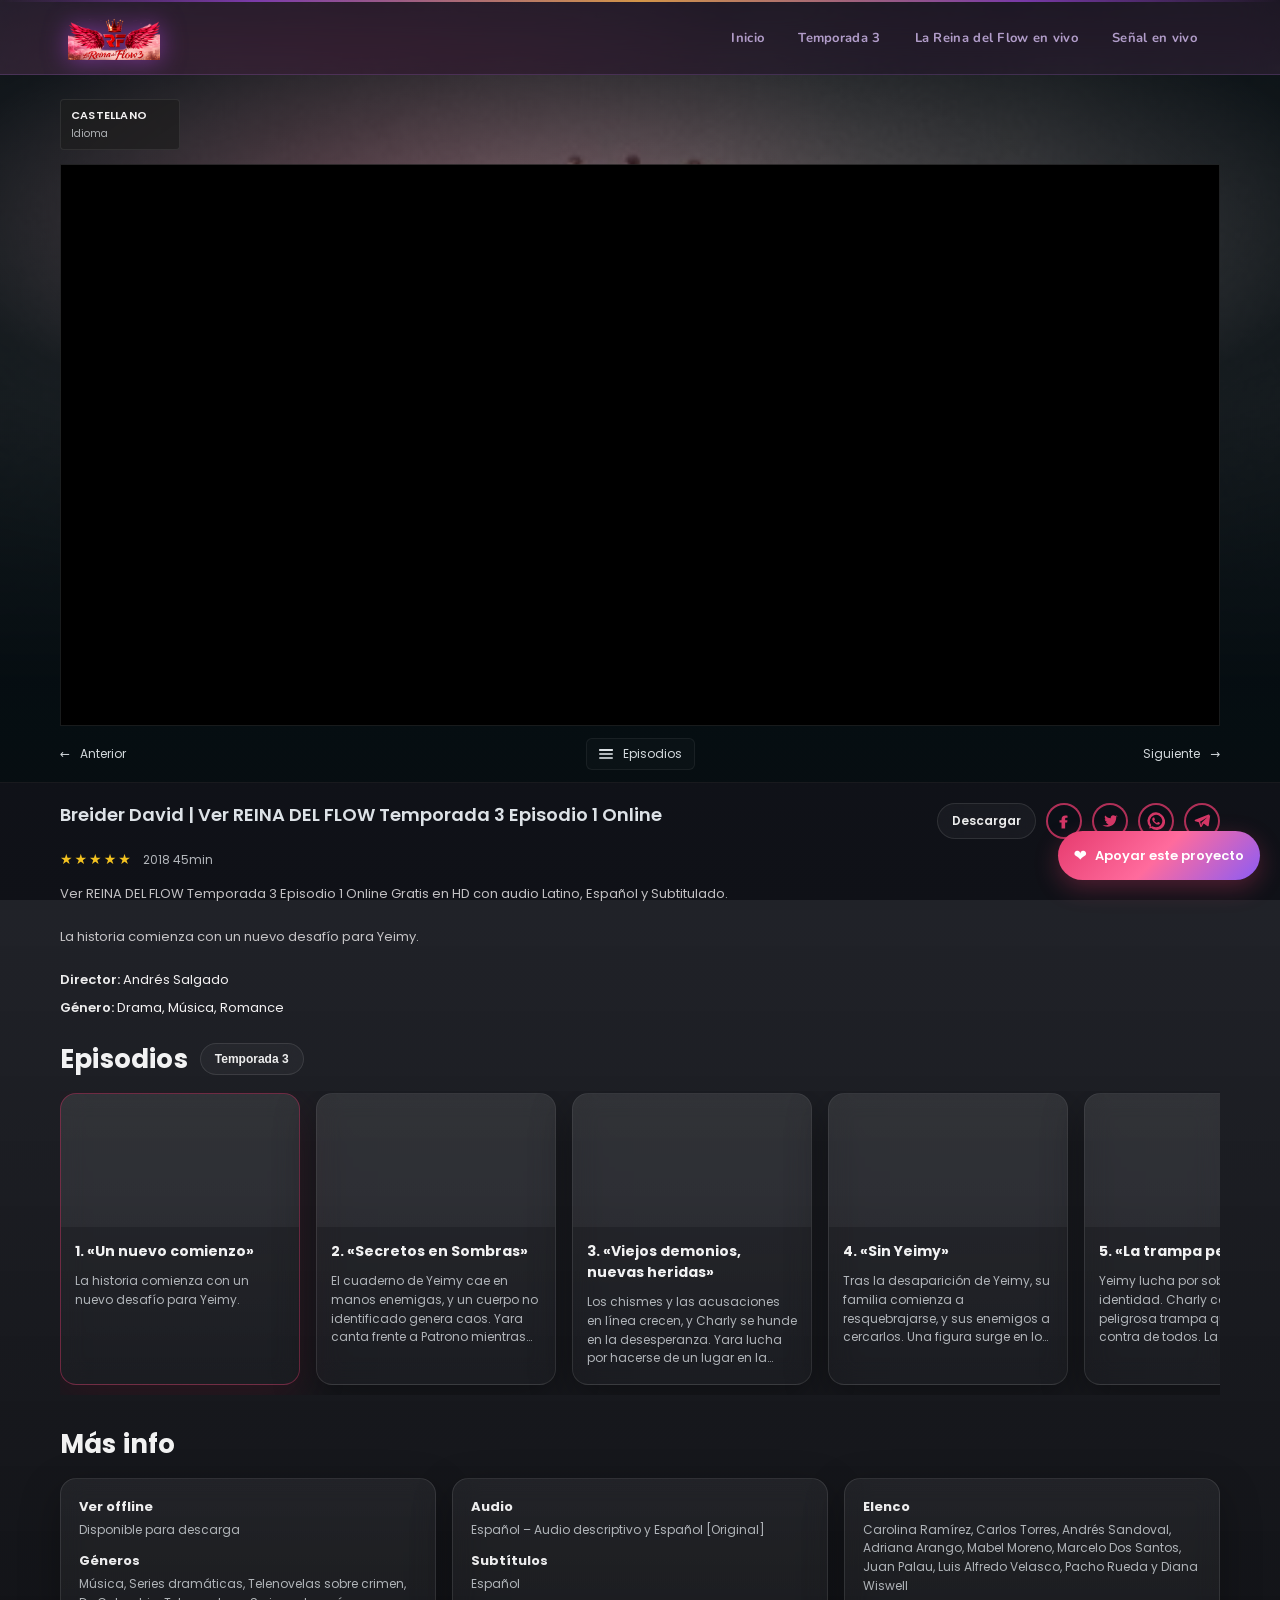
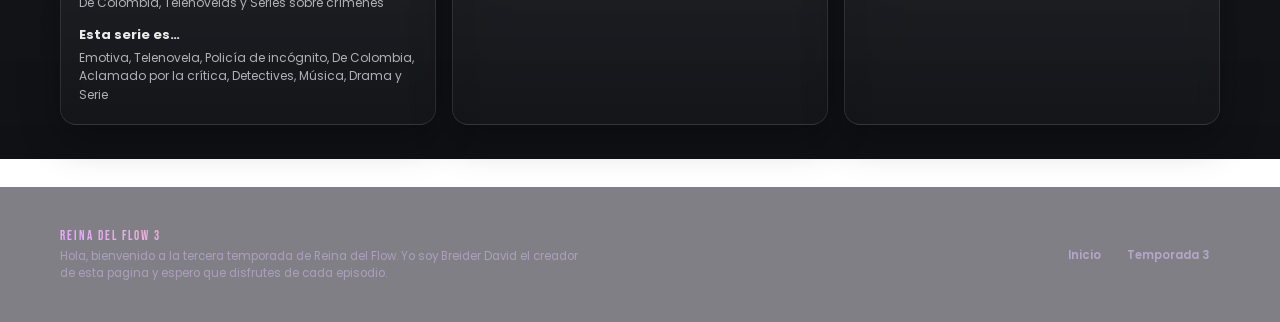
<file: episode.html>
<!DOCTYPE html>
<html lang="es">
<head>
    <meta charset="UTF-8">
    <meta name="viewport" content="width=device-width, initial-scale=1.0">
    <title>Reina del Flow - Reproductor</title>
    <link rel="preconnect" href="https://fonts.googleapis.com">
    <link rel="preconnect" href="https://fonts.gstatic.com" crossorigin>
    <link href="https://fonts.googleapis.com/css2?family=Poppins:wght@300;400;600;700&display=swap" rel="stylesheet">
    <link rel="stylesheet" href="css/styles.css">
    <script src="js/main.js" defer></script>
</head>
<body class="has-page-bg">
    <div class="page-bg" aria-hidden="true"></div>
    <div id="site-header"></div>
    <main>
        <section class="player-page" aria-label="Reproductor">
            <div class="player-page__overlay"></div>
            <div class="player-page__inner container">
                <div class="lang">
                    <div class="lang__label">CASTELLANO</div>
                    <div class="lang__sub">Idioma</div>
                </div>

                <div class="player" aria-label="Video">
                    <div class="player__embed" aria-label="Reproductor embebido">
                        <iframe
                            id="playerFrame"
                            class="player__frame"
                            src=""
                            frameborder="0"
                            allow="autoplay"
                            allowfullscreen
                            referrerpolicy="no-referrer"
                            title="Reproductor">
                        </iframe>
                    </div>
                </div>

                <nav class="player-nav" aria-label="Navegación">
                    <a class="player-nav__link" id="navPrev" href="season-3.html">
                        <span class="player-nav__arrow" aria-hidden="true">&#x2190;</span>
                        <span>Anterior</span>
                    </a>
                    <a class="player-nav__center" id="navEpisodes" href="season-3.html">
                        <span class="player-nav__menu" aria-hidden="true"></span>
                        <span>Episodios</span>
                    </a>
                    <a class="player-nav__link" id="navNext" href="#">
                        <span>Siguiente</span>
                        <span class="player-nav__arrow" aria-hidden="true">&#x2192;</span>
                    </a>
                </nav>
            </div>
        </section>

        <section class="content">
            <div class="container content__inner">
                <div class="episode-header">
                    <h2 class="content__title" id="episodeTitle">Breider David | Ver REINA DEL FLOW Temporada 3 Episodio 1 Online</h2>
                    <div class="episode-header__social" aria-label="Redes sociales">
                        <a class="season-pill episode-download is-disabled" id="downloadBtn" href="#" aria-label="Descargar episodio" aria-disabled="true" tabindex="-1">Descargar</a>
                        <a class="social" href="#" aria-label="Facebook">
                            <svg viewBox="0 0 24 24" width="18" height="18" aria-hidden="true">
                                <path fill="currentColor" d="M13.5 22v-8h2.7l.4-3H13.5V9.1c0-.9.3-1.6 1.7-1.6H16.7V4.9c-.8-.1-1.8-.2-3-.2-3 0-5 1.8-5 5.1V11H6v3h2.7v8h4.8z"/>
                            </svg>
                        </a>
                        <a class="social" href="#" aria-label="Twitter">
                            <svg viewBox="0 0 24 24" width="18" height="18" aria-hidden="true">
                                <path fill="currentColor" d="M22 5.9c-.7.3-1.4.5-2.2.6.8-.5 1.3-1.2 1.6-2.1-.7.4-1.5.8-2.4.9-.7-.7-1.6-1.1-2.7-1.1-2.2 0-3.8 2-3.3 4.1-3-.2-5.7-1.6-7.5-3.8-1 1.8-.5 4.1 1.2 5.4-.6 0-1.2-.2-1.7-.5 0 1.9 1.3 3.5 3.2 3.9-.5.1-1 .1-1.6.1.4 1.6 1.9 2.8 3.6 2.8-1.3 1-3 1.6-4.7 1.6H2c1.8 1.2 4 1.9 6.4 1.9 7.8 0 12.2-6.6 11.9-12.6.8-.6 1.4-1.2 1.9-2z"/>
                            </svg>
                        </a>
                        <a class="social" href="#" aria-label="WhatsApp">
                            <svg viewBox="0 0 24 24" width="18" height="18" aria-hidden="true">
                                <path fill="currentColor" d="M20 3.9A10 10 0 0 0 3.6 19.5L3 22l2.6-.6A10 10 0 0 0 20 3.9zm-8 16.5a8.3 8.3 0 0 1-4.2-1.1l-.3-.2-2.5.6.6-2.4-.2-.3A8.3 8.3 0 1 1 12 20.4zm4.6-6.3c-.2-.1-1.3-.6-1.5-.7s-.4-.1-.6.1-.7.7-.9.9-.3.2-.5.1a6.7 6.7 0 0 1-2-1.2 7.6 7.6 0 0 1-1.4-1.7c-.1-.2 0-.4.1-.5l.4-.5c.1-.2.2-.3.3-.5.1-.2 0-.3 0-.5s-.6-1.5-.8-2c-.2-.5-.4-.4-.6-.4h-.5c-.2 0-.5.1-.7.3-.2.2-.9.9-.9 2.2s.9 2.5 1 2.7c.1.2 1.8 2.7 4.4 3.8.6.3 1.1.4 1.5.5.6.2 1.2.2 1.6.1.5-.1 1.3-.5 1.5-1s.2-1 .2-1.1c0-.1-.2-.2-.4-.3z"/>
                            </svg>
                        </a>
                        <a class="social" href="#" aria-label="Telegram">
                            <svg viewBox="0 0 24 24" width="18" height="18" aria-hidden="true">
                                <path fill="currentColor" d="M21.9 4.6c.2-.8-.5-1.5-1.3-1.2L2.9 10.2c-.9.4-.8 1.7.1 2l4.8 1.5 1.8 5.7c.3.9 1.5 1 2 .2l2.6-4.2 4.7 3.4c.8.6 1.9.1 2.1-.9l1.9-13.4zM9.7 13l9.3-6.1-7.6 7.5-.3 3.5-1.7-5.2-.1-.3 0 0 .4-.2z"/>
                            </svg>
                        </a>
                    </div>
                </div>

                <div class="rating" aria-label="Rating">
                    <span class="rating__stars" aria-hidden="true">★★★★★</span>
                    <span class="rating__meta">2018 45min</span>
                </div>

                <p class="content__lead" id="episodeLead"></p>
                <p class="content__lead" id="episodeDesc"></p>

                <div class="hero__details">
                    <div><span class="hero__label">Director:</span> Andrés Salgado</div>
                    <div><span class="hero__label">Género:</span> Drama, Música, Romance</div>
                </div>

                <div class="episodes">
                    <div class="episodes__head">
                        <div class="episodes__heading">Episodios</div>
                        <button class="season-pill" type="button" id="seasonPill">Temporada 3</button>
                    </div>
                    <div class="episodes__list" id="episodeList" role="list"></div>
                </div>

                <section class="more-info" aria-label="Más información">
                    <h3 class="more-info__title">Más info</h3>
                    <div class="more-info__grid">
                        <div class="info-card">
                            <div class="info-card__title">Ver offline</div>
                            <div class="info-card__text">Disponible para descarga</div>

                            <div class="info-card__spacer"></div>

                            <div class="info-card__title">Géneros</div>
                            <div class="info-card__text">Música, Series dramáticas, Telenovelas sobre crimen, De Colombia, Telenovelas y Series sobre crímenes</div>

                            <div class="info-card__spacer"></div>

                            <div class="info-card__title">Esta serie es…</div>
                            <div class="info-card__text">Emotiva, Telenovela, Policía de incógnito, De Colombia, Aclamado por la crítica, Detectives, Música, Drama y Serie</div>
                        </div>

                        <div class="info-card">
                            <div class="info-card__title">Audio</div>
                            <div class="info-card__text">Español – Audio descriptivo y Español [Original]</div>

                            <div class="info-card__spacer"></div>

                            <div class="info-card__title">Subtítulos</div>
                            <div class="info-card__text">Español</div>
                        </div>

                        <div class="info-card">
                            <div class="info-card__title">Elenco</div>
                            <div class="info-card__text">Carolina Ramírez, Carlos Torres, Andrés Sandoval, Adriana Arango, Mabel Moreno, Marcelo Dos Santos, Juan Palau, Luis Alfredo Velasco, Pacho Rueda y Diana Wiswell</div>
                        </div>
                    </div>
                </section>
            </div>
        </section>
    </main>

    <!-- Auto-close donation modal -->
    <div class="donation-modal" id="donationModal" aria-hidden="true">
        <div class="donation-modal-content" role="dialog" aria-modal="true" aria-label="Apoyo al creador">
            <button class="donation-modal-close" type="button" id="closeDonationModalBtn" aria-label="Cerrar" disabled>✕</button>
            <div class="donation-modal-body">
                <h2 class="donation-modal-title">¡Apoya este contenido! 🇨🇴</h2>
                <p class="donation-modal-message">
                    Si eres de Colombia y disfrutas este contenido, quiero que sepas que lo hice con mucho cariño para ti.<br>
                    Tu apoyo me ayuda a seguir creando y mejorando esta página.<br><br>
                    Si deseas apoyarme con una donación, puedes hacerlo a través de:<br>
                    <strong>Bre-B: 3008906589</strong> o <strong>Nequi: 3008906589</strong>.<br><br>
                    ¡Gracias por tu apoyo y sigue disfrutando de tu serie favorita! ❤️
                </p>
                <div class="donation-modal-timer" id="donationTimer">
                    Esta ventana se cerrará en <span id="timerCountdown">8</span> segundos
                </div>
            </div>
        </div>
    </div>

    <!-- Permanent donation modal -->
    <div class="donation-modal-permanent" id="donationModalPermanent" aria-hidden="true">
        <div class="donation-modal-content-permanent" role="dialog" aria-modal="true" aria-label="Apoya este proyecto">
            <button class="donation-modal-close-permanent" type="button" id="closeDonationModalPermanentBtn" aria-label="Cerrar">✕</button>
            <div class="donation-modal-body-permanent">
                <h2 class="donation-modal-title-permanent">❤️ Apoya este proyecto</h2>
                <p class="donation-modal-message-permanent">
                    Si eres de Colombia y disfrutas este contenido, quiero que sepas que lo hice con mucho cariño para ti.<br><br>
                    Tu apoyo me ayuda a seguir creando y mejorando esta página para que sigas disfrutando de tu serie favorita.<br><br>
                    Si deseas apoyarme con una donación, puedes hacerlo a través de:<br><br>
                    <div class="donation-methods">
                        <div class="donation-method">
                            <strong>📱 Bre-B:</strong> 3008906589
                        </div>
                        <div class="donation-method">
                            <strong>📱 Nequi:</strong> 3008906589
                        </div>
                    </div>
                    <br>
                    ¡Mil gracias por tu apoyo! Significa mucho para mí. ❤️
                </p>
            </div>
        </div>
    </div>

    <!-- Fixed support button -->
    <button class="support-button" id="supportButton" type="button" aria-label="Apoyar este proyecto">
        <span class="support-button-icon">❤️</span>
        <span class="support-button-text">Apoyar este proyecto</span>
    </button>

    <script>
        (function () {
            function getParams() {
                const params = new URLSearchParams(window.location.search);
                const season = params.get('season') || '3';
                const ep = parseInt(params.get('ep') || '1', 10);
                return { season, ep: Number.isFinite(ep) ? ep : 1 };
            }

            function buildEpisodeUrl(season, ep) {
                return `episode.html?season=${encodeURIComponent(season)}&ep=${encodeURIComponent(ep)}`;
            }

            async function load() {
                const { season, ep } = getParams();

                const navEpisodes = document.getElementById('navEpisodes');
                const navPrev = document.getElementById('navPrev');
                const navNext = document.getElementById('navNext');
                const title = document.getElementById('episodeTitle');
                const frame = document.getElementById('playerFrame');
                const episodeListEl = document.getElementById('episodeList');
                const leadEl = document.getElementById('episodeLead');
                const descEl = document.getElementById('episodeDesc');
                const seasonPill = document.getElementById('seasonPill');
                const downloadBtn = document.getElementById('downloadBtn');

                navEpisodes.href = `season-${season}.html`;

                if (seasonPill) {
                    seasonPill.textContent = `Temporada ${season}`;
                }

                const res = await fetch('data/episodes.json', { cache: 'no-store' });
                const data = await res.json();
                const seasonData = data && data.seasons && data.seasons[season];
                const list = seasonData && Array.isArray(seasonData.episodes) ? seasonData.episodes : [];

                const current = list.find((x) => x && x.number === ep) || list[0];
                const currentNumber = current && current.number ? current.number : ep;

                const currentTitle = current && current.title ? current.title : `Episodio ${currentNumber}`;
                const currentDescription = current && current.description ? current.description : '';
                const currentDownloadUrl = current && typeof current.downloadUrl === 'string' ? current.downloadUrl.trim() : '';

                title.textContent = `Breider David | Ver REINA DEL FLOW Temporada ${season} Episodio ${currentNumber} Online`;

                document.title = `Reina del Flow - T${season}E${currentNumber} | ${currentTitle}`;

                if (leadEl) {
                    leadEl.textContent = `Ver REINA DEL FLOW Temporada ${season} Episodio ${currentNumber} Online Gratis en HD con audio Latino, Español y Subtitulado.`;
                }
                if (descEl) {
                    descEl.textContent = currentDescription || 'Recuerda que ver episodios online nunca ha sido tan fácil. Si tienes algún problema con la serie, no dudes en informarlo.';
                }

                if (current && current.embedUrl) {
                    frame.src = current.embedUrl;
                } else {
                    frame.src = '';
                }

                if (downloadBtn) {
                    if (currentDownloadUrl) {
                        downloadBtn.href = currentDownloadUrl;
                        downloadBtn.classList.remove('is-disabled');
                        downloadBtn.setAttribute('aria-disabled', 'false');
                        downloadBtn.removeAttribute('tabindex');
                    } else {
                        downloadBtn.href = '#';
                        downloadBtn.classList.add('is-disabled');
                        downloadBtn.setAttribute('aria-disabled', 'true');
                        downloadBtn.setAttribute('tabindex', '-1');
                    }

                    downloadBtn.addEventListener('click', function (e) {
                        if (downloadBtn.getAttribute('aria-disabled') === 'true') {
                            e.preventDefault();
                        }
                    });
                }

                if (episodeListEl) {
                    episodeListEl.innerHTML = '';
                    list.forEach((item) => {
                        if (!item || typeof item.number !== 'number') {
                            return;
                        }

                        const a = document.createElement('a');
                        a.className = 'episode-card';
                        a.setAttribute('role', 'listitem');
                        a.href = buildEpisodeUrl(season, item.number);

                        if (item.number === currentNumber) {
                            a.classList.add('episode-card--active');
                            a.setAttribute('aria-current', 'page');
                        }

                        const itemTitle = item.title ? item.title : `Episodio ${item.number}`;
                        const itemDesc = item.description ? item.description : '';
                        const duration = item.duration || item.runtime || '';
                        a.innerHTML = `
                            <span class="episode-card__media" aria-hidden="true">
                                <span class="episode-card__thumb"></span>
                                ${duration ? `<span class=\"episode-card__duration\">${duration}</span>` : ''}
                            </span>
                            <span class="episode-card__body">
                                <span class="episode-card__title">${item.number}. «${itemTitle}»</span>
                                <span class="episode-card__desc">${itemDesc}</span>
                            </span>
                        `;

                        if (item.thumbnail) {
                            const thumbEl = a.querySelector('.episode-card__thumb');
                            if (thumbEl) {
                                thumbEl.style.backgroundImage = `url(${JSON.stringify(item.thumbnail).slice(1, -1)})`;
                            }
                        }
                        episodeListEl.appendChild(a);
                    });
                }

                const prevEp = currentNumber - 1;
                const nextEp = currentNumber + 1;

                navPrev.href = prevEp >= 1 ? buildEpisodeUrl(season, prevEp) : `season-${season}.html`;

                const hasNext = list.some((x) => x && x.number === nextEp);
                navNext.href = hasNext ? buildEpisodeUrl(season, nextEp) : `season-${season}.html`;
            }

            load().catch(function () {
            });

            // Donation Modal Functionality
            const donationModal = document.getElementById('donationModal');
            const donationModalPermanent = document.getElementById('donationModalPermanent');
            const closeDonationModalBtn = document.getElementById('closeDonationModalBtn');
            const closeDonationModalPermanentBtn = document.getElementById('closeDonationModalPermanentBtn');
            const supportButton = document.getElementById('supportButton');
            const timerCountdown = document.getElementById('timerCountdown');
            const donationTimer = document.getElementById('donationTimer');
            
            let countdownInterval;
            let closeTimeout;
            let enableCloseTimeout;
            let timeRemaining = 8;
            let modalShown = false;

            function openDonationModal() {
                if (!donationModal || modalShown) return;
                
                modalShown = true;
                // Reset state
                timeRemaining = 8;
                closeDonationModalBtn.disabled = true;
                timerCountdown.textContent = timeRemaining;
                
                // Show modal
                donationModal.classList.add('is-active');
                donationModal.setAttribute('aria-hidden', 'false');
                document.body.classList.add('modal-open');
                
                // Enable close button after 3 seconds
                enableCloseTimeout = setTimeout(function() {
                    if (closeDonationModalBtn) {
                        closeDonationModalBtn.disabled = false;
                    }
                }, 3000);
                
                // Start countdown
                countdownInterval = setInterval(function() {
                    timeRemaining--;
                    timerCountdown.textContent = timeRemaining;
                    
                    if (timeRemaining <= 0) {
                        closeDonationModal();
                    }
                }, 1000);
                
                // Auto-close after 8 seconds
                closeTimeout = setTimeout(function() {
                    closeDonationModal();
                }, 8000);
            }

            function closeDonationModal() {
                if (!donationModal) return;
                
                // Clear all timeouts and intervals
                clearTimeout(closeTimeout);
                clearTimeout(enableCloseTimeout);
                clearInterval(countdownInterval);
                
                // Hide modal
                donationModal.classList.remove('is-active');
                donationModal.setAttribute('aria-hidden', 'true');
                document.body.classList.remove('modal-open');
            }

            function openDonationModalPermanent() {
                if (!donationModalPermanent) return;
                
                donationModalPermanent.classList.add('is-active');
                donationModalPermanent.setAttribute('aria-hidden', 'false');
                document.body.classList.add('modal-open');
            }

            function closeDonationModalPermanent() {
                if (!donationModalPermanent) return;
                
                donationModalPermanent.classList.remove('is-active');
                donationModalPermanent.setAttribute('aria-hidden', 'true');
                document.body.classList.remove('modal-open');
            }

            // Event listeners
            if (closeDonationModalBtn) {
                closeDonationModalBtn.addEventListener('click', closeDonationModal);
            }

            if (closeDonationModalPermanentBtn) {
                closeDonationModalPermanentBtn.addEventListener('click', closeDonationModalPermanent);
            }

            if (supportButton) {
                supportButton.addEventListener('click', openDonationModalPermanent);
            }

            if (donationModal) {
                donationModal.addEventListener('click', function(e) {
                    if (e.target === donationModal && !closeDonationModalBtn.disabled) {
                        closeDonationModal();
                    }
                });
            }

            if (donationModalPermanent) {
                donationModalPermanent.addEventListener('click', function(e) {
                    if (e.target === donationModalPermanent) {
                        closeDonationModalPermanent();
                    }
                });
            }

            // Escape key to close
            document.addEventListener('keydown', function(e) {
                if (e.key === 'Escape') {
                    if (donationModal && donationModal.classList.contains('is-active') && !closeDonationModalBtn.disabled) {
                        closeDonationModal();
                    }
                    if (donationModalPermanent && donationModalPermanent.classList.contains('is-active')) {
                        closeDonationModalPermanent();
                    }
                }
            });

            // Show donation modal after 25 seconds of video playback
            setTimeout(function() {
                openDonationModal();
            }, 25000);
        })();
    </script>
    <div id="site-footer"></div>
</body>
</html>
</file>
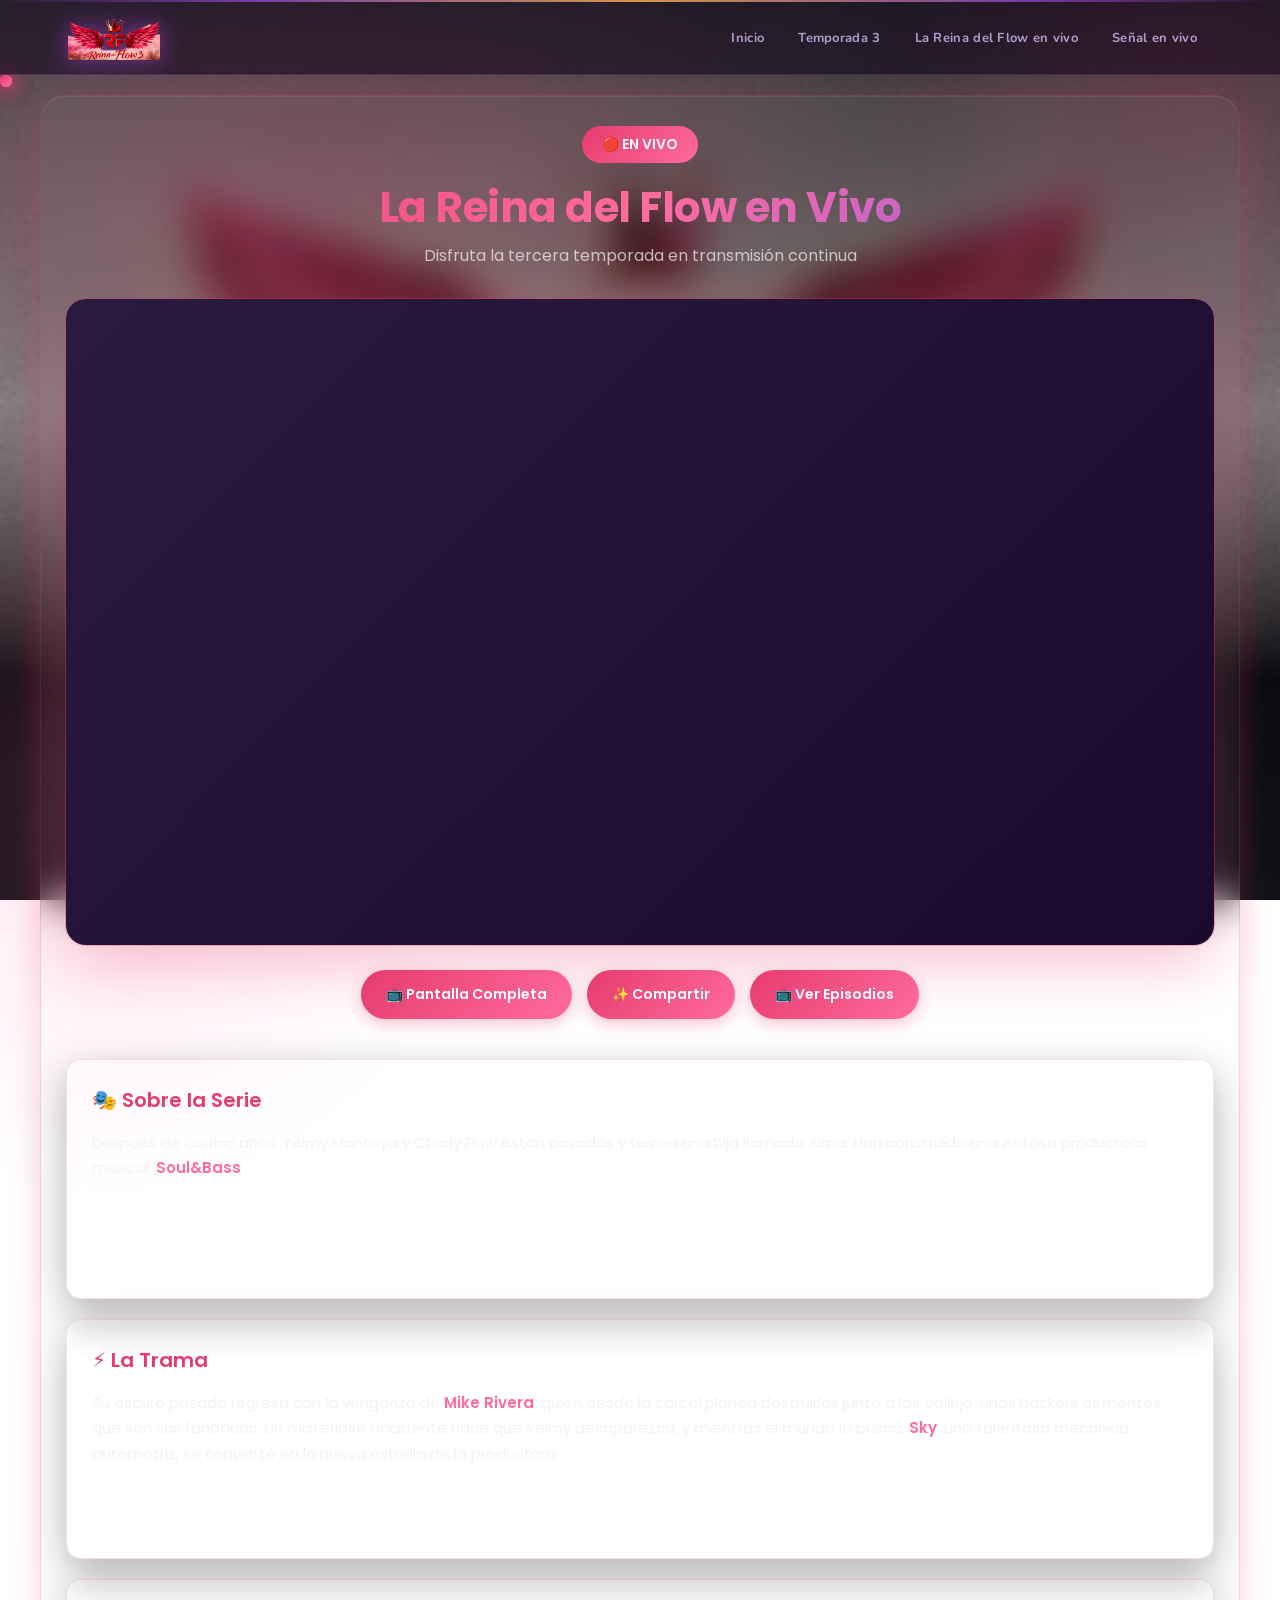
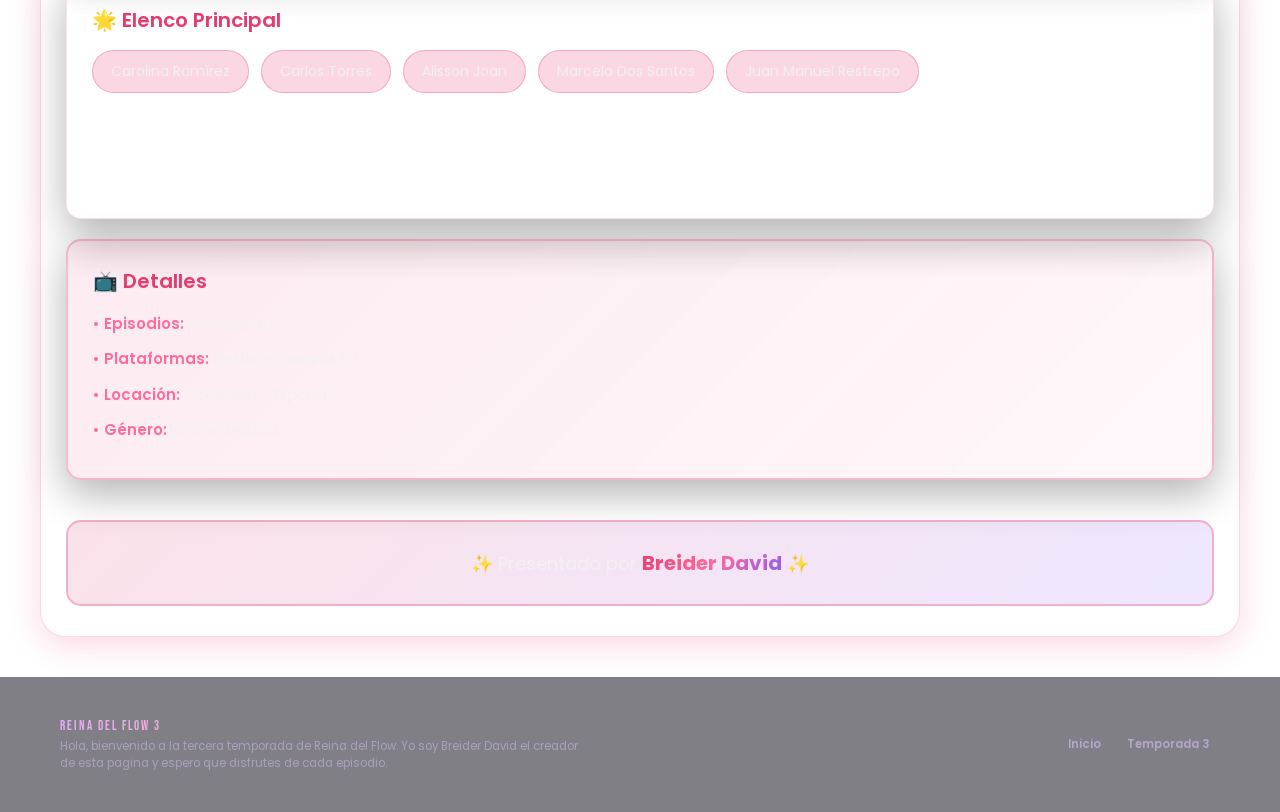
<file: reina-del-flow-en-vivo.html>
<!DOCTYPE html>
<html lang="es">
<head>
    <meta charset="UTF-8">
    <meta name="viewport" content="width=device-width, initial-scale=1.0">
    <title>La Reina del Flow en vivo - Serie Original</title>
    <link rel="preconnect" href="https://fonts.googleapis.com">
    <link rel="preconnect" href="https://fonts.gstatic.com" crossorigin>
    <link href="https://fonts.googleapis.com/css2?family=Poppins:wght@300;400;600;700&display=swap" rel="stylesheet">
    <link rel="stylesheet" href="css/styles.css">
    <script src="js/main.js" defer></script>
    <style>
        * {
            margin: 0;
            padding: 0;
            box-sizing: border-box;
        }

        body {
            font-family: 'Poppins', system-ui, -apple-system, Segoe UI, Roboto, Arial, sans-serif;
            background: linear-gradient(135deg, #1a0a2e 0%, #0f051d 100%);
            background-attachment: fixed;
            min-height: 100vh;
            color: #ffffff;
            position: relative;
        }

        /* Animated background elements */
        .bg-circle {
            position: fixed;
            border-radius: 50%;
            opacity: 0.15;
            animation: float 20s infinite ease-in-out;
            z-index: 0;
        }

        .circle-1 {
            width: 600px;
            height: 600px;
            background: radial-gradient(circle, #e63b6e 0%, transparent 70%);
            top: -200px;
            right: -200px;
            animation-delay: 0s;
        }

        .circle-2 {
            width: 800px;
            height: 800px;
            background: radial-gradient(circle, #ff6b9d 0%, transparent 70%);
            bottom: -300px;
            left: -300px;
            animation-delay: 5s;
        }

        .circle-3 {
            width: 400px;
            height: 400px;
            background: radial-gradient(circle, #ffb6c1 0%, transparent 70%);
            top: 50%;
            left: 50%;
            transform: translate(-50%, -50%);
            animation-delay: 10s;
        }

        /* Floating dots */
        .dot {
            position: fixed;
            width: 12px;
            height: 12px;
            background: linear-gradient(135deg, #e63b6e, #ff6b9d);
            border-radius: 50%;
            box-shadow: 0 0 20px rgba(230, 59, 110, 0.6);
            animation: floatDot 15s infinite ease-in-out;
            z-index: 0;
        }

        .dot:nth-child(1) { top: 20%; left: 15%; animation-delay: 0s; }
        .dot:nth-child(2) { top: 40%; left: 25%; animation-delay: 2s; }
        .dot:nth-child(3) { top: 60%; left: 20%; animation-delay: 4s; }
        .dot:nth-child(4) { top: 80%; left: 30%; animation-delay: 6s; }
        .dot:nth-child(5) { top: 30%; right: 20%; animation-delay: 1s; }
        .dot:nth-child(6) { top: 50%; right: 15%; animation-delay: 3s; }
        .dot:nth-child(7) { top: 70%; right: 25%; animation-delay: 5s; }

        @keyframes float {
            0%, 100% {
                transform: translate(0, 0) scale(1);
            }
            33% {
                transform: translate(30px, -30px) scale(1.1);
            }
            66% {
                transform: translate(-20px, 20px) scale(0.9);
            }
        }

        @keyframes floatDot {
            0%, 100% {
                transform: translateY(0px);
                opacity: 0.6;
            }
            50% {
                transform: translateY(-30px);
                opacity: 1;
            }
        }

        /* Main container */
        .live-container {
            position: relative;
            z-index: 10;
            width: 95%;
            max-width: 1200px;
            margin: 0 auto;
            background: rgba(255, 255, 255, 0.03);
            backdrop-filter: blur(20px);
            border-radius: 25px;
            padding: 30px 25px;
            box-shadow: 
                0 8px 32px 0 rgba(230, 59, 110, 0.2),
                inset 0 1px 1px rgba(255, 255, 255, 0.1);
            border: 1px solid rgba(230, 59, 110, 0.2);
            animation: fadeIn 1s ease-out;
            margin-top: 20px;
            margin-bottom: 40px;
        }

        @keyframes fadeIn {
            from {
                opacity: 0;
                transform: translateY(30px);
            }
            to {
                opacity: 1;
                transform: translateY(0);
            }
        }

        /* Header */
        .live-header {
            text-align: center;
            margin-bottom: 30px;
        }

        .live-header h1 {
            font-size: clamp(28px, 4vw, 42px);
            font-weight: 700;
            background: linear-gradient(135deg, #e63b6e, #ff6b9d, #8b5cf6);
            -webkit-background-clip: text;
            -webkit-text-fill-color: transparent;
            background-clip: text;
            margin-bottom: 10px;
            letter-spacing: -0.5px;
            line-height: 1.2;
        }

        .live-header p {
            color: rgba(243, 241, 242, 0.8);
            font-size: 16px;
            opacity: 0.9;
        }

        .live-badge {
            display: inline-block;
            background: linear-gradient(135deg, #e63b6e, #ff6b9d);
            color: white;
            padding: 8px 20px;
            border-radius: 25px;
            font-size: 14px;
            font-weight: 600;
            margin-bottom: 20px;
            animation: pulse 2s infinite;
        }

        @keyframes pulse {
            0%, 100% {
                transform: scale(1);
                box-shadow: 0 0 0 0 rgba(230, 59, 110, 0.4);
            }
            50% {
                transform: scale(1.05);
                box-shadow: 0 0 0 10px rgba(230, 59, 110, 0);
            }
        }

        /* Video container */
        .video-wrapper {
            position: relative;
            border-radius: 20px;
            overflow: hidden;
            box-shadow: 
                0 20px 60px rgba(230, 59, 110, 0.3),
                0 0 0 1px rgba(230, 59, 110, 0.3);
            transition: transform 0.3s ease, box-shadow 0.3s ease;
            margin-bottom: 25px;
        }

        .video-wrapper:hover {
            transform: translateY(-5px);
            box-shadow: 
                0 25px 70px rgba(230, 59, 110, 0.4),
                0 0 0 1px rgba(230, 59, 110, 0.4);
        }

        .video-container {
            position: relative;
            padding-bottom: 56.25%; /* 16:9 aspect ratio */
            height: 0;
            overflow: hidden;
            background: linear-gradient(135deg, #2a1a3f 0%, #1a0a2e 100%);
        }

        .video-container iframe {
            position: absolute;
            top: 0;
            left: 0;
            width: 100%;
            height: 100%;
            border: none;
        }

        /* Controls */
        .controls {
            display: flex;
            justify-content: center;
            gap: 15px;
            margin: 25px 0;
            flex-wrap: wrap;
        }

        .control-btn {
            padding: 14px 25px;
            background: linear-gradient(135deg, #e63b6e, #ff6b9d);
            color: white;
            border: none;
            border-radius: 50px;
            font-size: 14px;
            font-weight: 600;
            cursor: pointer;
            transition: all 0.3s ease;
            box-shadow: 0 5px 15px rgba(230, 59, 110, 0.3);
            position: relative;
            overflow: hidden;
            min-width: 140px;
            touch-action: manipulation;
            font-family: 'Poppins', system-ui, -apple-system, Segoe UI, Roboto, Arial, sans-serif;
        }

        .control-btn::before {
            content: '';
            position: absolute;
            top: 50%;
            left: 50%;
            width: 0;
            height: 0;
            border-radius: 50%;
            background: rgba(255, 255, 255, 0.3);
            transform: translate(-50%, -50%);
            transition: width 0.6s, height 0.6s;
        }

        .control-btn:hover::before {
            width: 300px;
            height: 300px;
        }

        .control-btn:hover {
            transform: translateY(-2px);
            box-shadow: 0 8px 20px rgba(230, 59, 110, 0.5);
        }

        .control-btn:active {
            transform: translateY(0);
        }

        /* Serie Info Section */
        .serie-info {
            margin-top: 40px;
        }

        .info-card {
            background: rgba(255, 255, 255, 0.05);
            backdrop-filter: blur(10px);
            border-radius: 15px;
            padding: 25px;
            margin-bottom: 20px;
            border: 1px solid rgba(230, 59, 110, 0.15);
            transition: all 0.3s ease;
        }

        .info-card:hover {
            background: rgba(255, 255, 255, 0.08);
            border-color: rgba(230, 59, 110, 0.3);
            transform: translateY(-2px);
        }

        .info-card h2 {
            color: #e63b6e;
            font-size: 20px;
            margin-bottom: 15px;
            font-weight: 600;
        }

        .info-card p {
            color: rgba(243, 241, 242, 0.9);
            font-size: 15px;
            line-height: 1.7;
            margin-bottom: 10px;
        }

        .info-card strong {
            color: #ff6b9d;
            font-weight: 600;
        }

        .info-card.highlight {
            background: linear-gradient(135deg, rgba(230, 59, 110, 0.1), rgba(255, 107, 157, 0.05));
            border: 2px solid rgba(230, 59, 110, 0.3);
        }

        .cast-list {
            display: flex;
            flex-wrap: wrap;
            gap: 12px;
        }

        .cast-member {
            background: rgba(230, 59, 110, 0.2);
            color: rgba(243, 241, 242, 0.9);
            padding: 10px 18px;
            border-radius: 50px;
            font-size: 14px;
            border: 1px solid rgba(230, 59, 110, 0.3);
            transition: all 0.3s ease;
        }

        .cast-member:hover {
            background: rgba(230, 59, 110, 0.3);
            transform: scale(1.05);
        }

        .creator-credit {
            text-align: center;
            margin-top: 40px;
            padding: 25px;
            background: linear-gradient(135deg, rgba(230, 59, 110, 0.15), rgba(139, 92, 246, 0.15));
            border-radius: 15px;
            border: 2px solid rgba(230, 59, 110, 0.3);
        }

        .creator-credit p {
            color: rgba(243, 241, 242, 0.9);
            font-size: 18px;
            margin: 0;
        }

        .creator-credit strong {
            background: linear-gradient(135deg, #e63b6e, #ff6b9d, #8b5cf6);
            -webkit-background-clip: text;
            -webkit-text-fill-color: transparent;
            background-clip: text;
            font-size: 20px;
            font-weight: 700;
        }

        /* Responsive design */
        @media (max-width: 768px) {
            .live-container {
                padding: 20px 15px;
                width: 98%;
                border-radius: 20px;
                margin-top: 15px;
            }

            .live-header h1 {
                font-size: 24px;
            }

            .live-header p {
                font-size: 14px;
            }

            .video-wrapper {
                border-radius: 15px;
            }

            .info-card {
                padding: 20px;
                border-radius: 12px;
                margin-bottom: 15px;
            }

            .info-card h2 {
                font-size: 18px;
            }

            .info-card p {
                font-size: 14px;
            }

            .cast-member {
                font-size: 13px;
                padding: 8px 14px;
            }

            .creator-credit {
                padding: 20px;
                margin-top: 30px;
            }

            .creator-credit p {
                font-size: 16px;
            }

            .controls {
                gap: 10px;
                margin: 20px 0;
            }

            .control-btn {
                width: 48%;
                min-width: auto;
                padding: 12px 15px;
                font-size: 13px;
            }

            .bg-circle {
                opacity: 0.08;
            }

            .dot {
                width: 8px;
                height: 8px;
            }
        }

        @media (max-width: 480px) {
            .live-header h1 {
                font-size: 20px;
            }

            .control-btn {
                width: 100%;
                margin-bottom: 8px;
            }

            .controls {
                flex-direction: column;
            }

            .cast-list {
                gap: 8px;
            }

            .cast-member {
                font-size: 12px;
                padding: 6px 12px;
            }
        }
    </style>
</head>
<body class="has-page-bg">
    <div class="page-bg" aria-hidden="true"></div>
    <div id="site-header"></div>

    <!-- Background elements -->
    <div class="bg-circle circle-1"></div>
    <div class="bg-circle circle-2"></div>
    <div class="bg-circle circle-3"></div>

    <!-- Floating dots -->
    <div class="dot"></div>
    <div class="dot"></div>
    <div class="dot"></div>
    <div class="dot"></div>
    <div class="dot"></div>
    <div class="dot"></div>
    <div class="dot"></div>

    <!-- Main container -->
    <main>
        <div class="live-container">
            <div class="live-header">
                <div class="live-badge">🔴 EN VIVO</div>
                <h1>La Reina del Flow en Vivo</h1>
                <p>Disfruta la tercera temporada en transmisión continua</p>
            </div>

            <!-- Video Player -->
            <div class="video-wrapper">
                <div class="video-container">
                    <iframe 
                        src="//ok.ru/videoembed/10988858187458?nochat=1" 
                        frameborder="0" 
                        allow="autoplay" 
                        allowfullscreen>
                    </iframe>
                </div>
            </div>

            <div class="controls">
                <button class="control-btn" onclick="toggleFullscreen()">
                    <span>📺 Pantalla Completa</span>
                </button>
                <button class="control-btn" onclick="shareVideo()">
                    <span>✨ Compartir</span>
                </button>
                <button class="control-btn" onclick="window.location.href='season-3.html'">
                    <span>📺 Ver Episodios</span>
                </button>
            </div>

            <!-- Serie Info Section -->
            <div class="serie-info">
                <div class="info-card">
                    <h2>🎭 Sobre la Serie</h2>
                    <p>Después de cuatro años, Yeimy Montoya y Charly Flow están casados y tienen una hija llamada Alma. Han construido una exitosa productora musical: <strong>Soul&Bass</strong>.</p>
                </div>

                <div class="info-card">
                    <h2>⚡ La Trama</h2>
                    <p>Su oscuro pasado regresa con la venganza de <strong>Mike Rivera</strong>, quien desde la cárcel planea destruirlos junto a los Vallejo, unos hackers dementes que son sus fanáticos. Un misterioso accidente hace que Yeimy desaparezca, y mientras el mundo la busca, <strong>Sky</strong>, una talentosa mecánica automotriz, se convierte en la nueva estrella de la productora.</p>
                </div>

                <div class="info-card">
                    <h2>🌟 Elenco Principal</h2>
                    <div class="cast-list">
                        <span class="cast-member">Carolina Ramírez</span>
                        <span class="cast-member">Carlos Torres</span>
                        <span class="cast-member">Alisson Joan</span>
                        <span class="cast-member">Marcelo Dos Santos</span>
                        <span class="cast-member">Juan Manuel Restrepo</span>
                    </div>
                </div>

                <div class="info-card highlight">
                    <h2>📺 Detalles</h2>
                    <p><strong>• Episodios:</strong> 64 capítulos</p>
                    <p><strong>• Plataformas:</strong> Netflix y Caracol TV</p>
                    <p><strong>• Locación:</strong> Colombia y España</p>
                    <p><strong>• Género:</strong> Drama Musical</p>
                </div>

                <div class="creator-credit">
                    <p>✨ Presentado por <strong>Breider David</strong> ✨</p>
                </div>
            </div>
        </div>
    </main>

    <div id="site-footer"></div>

    <script>
        // Fullscreen functionality
        function toggleFullscreen() {
            const iframe = document.querySelector('iframe');
            if (iframe.requestFullscreen) {
                iframe.requestFullscreen();
            } else if (iframe.mozRequestFullScreen) {
                iframe.mozRequestFullScreen();
            } else if (iframe.webkitRequestFullscreen) {
                iframe.webkitRequestFullscreen();
            } else if (iframe.msRequestFullscreen) {
                iframe.msRequestFullscreen();
            }
        }

        // Share functionality
        function shareVideo() {
            if (navigator.share) {
                navigator.share({
                    title: 'La Reina del Flow en Vivo',
                    text: 'Mira La Reina del Flow en vivo',
                    url: window.location.href
                }).catch(err => console.log('Error compartiendo:', err));
            } else {
                // Fallback: copy to clipboard
                navigator.clipboard.writeText(window.location.href);
                alert('¡Enlace copiado al portapapeles!');
            }
        }

        // Add parallax effect to background circles
        document.addEventListener('mousemove', (e) => {
            const circles = document.querySelectorAll('.bg-circle');
            const x = e.clientX / window.innerWidth;
            const y = e.clientY / window.innerHeight;

            circles.forEach((circle, index) => {
                const speed = (index + 1) * 20;
                const xMove = (x - 0.5) * speed;
                const yMove = (y - 0.5) * speed;
                circle.style.transform = `translate(${xMove}px, ${yMove}px)`;
            });
        });

        // Add smooth entrance animation for dots
        window.addEventListener('load', () => {
            const dots = document.querySelectorAll('.dot');
            dots.forEach((dot, index) => {
                setTimeout(() => {
                    dot.style.opacity = '1';
                }, index * 100);
            });
        });
    </script>
</body>
</html>
</file>
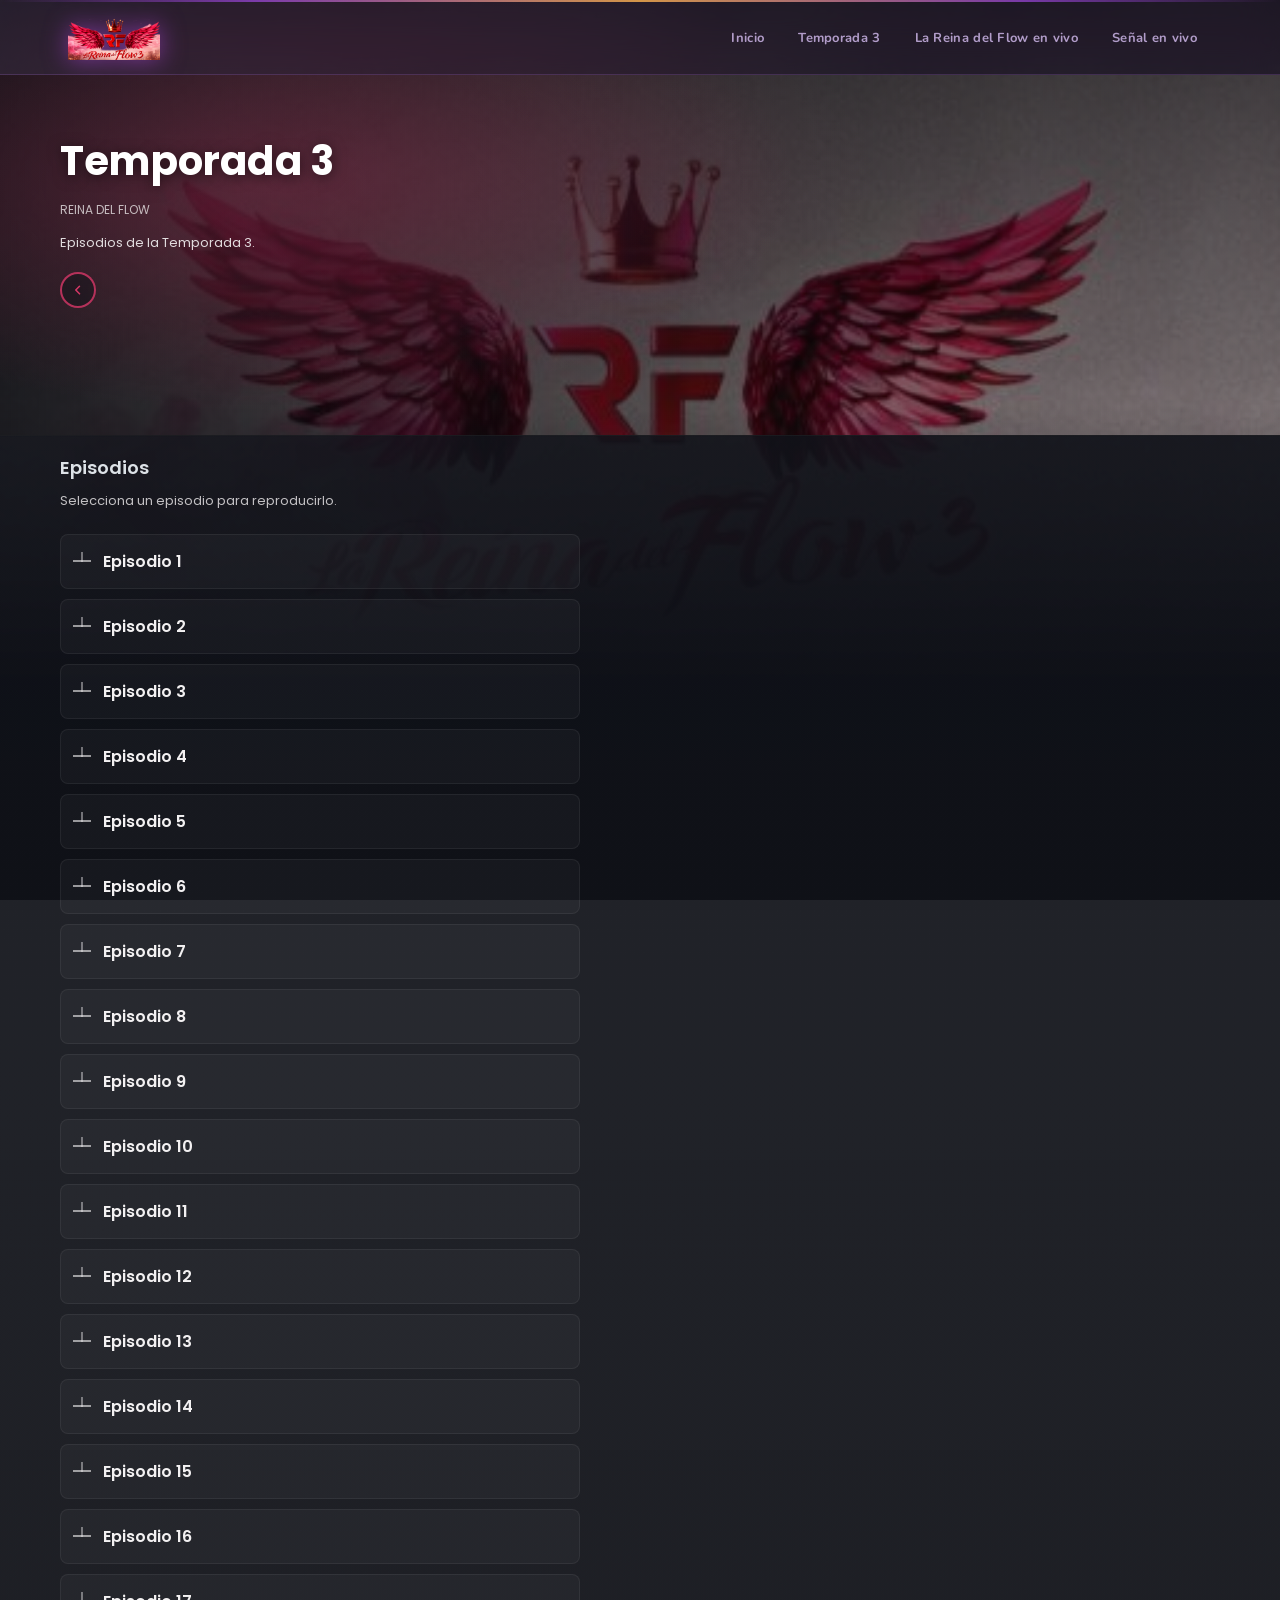
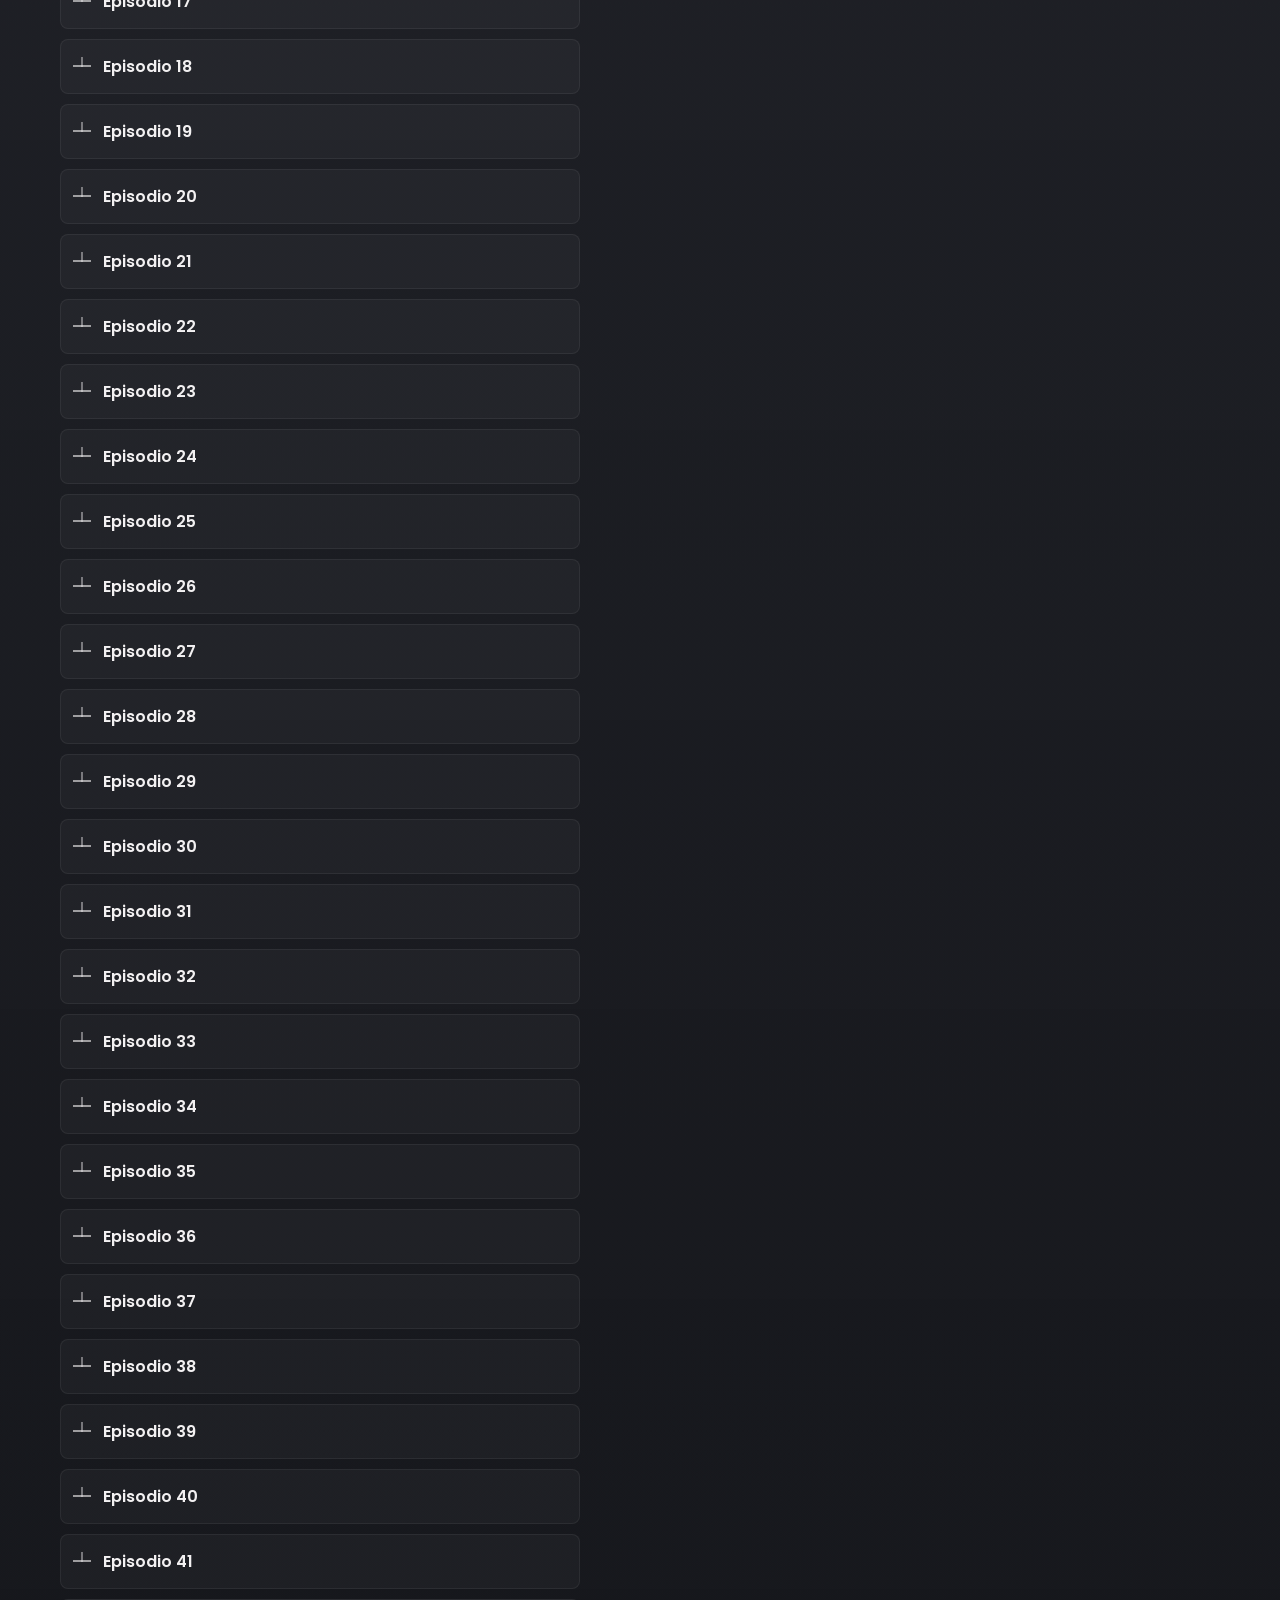
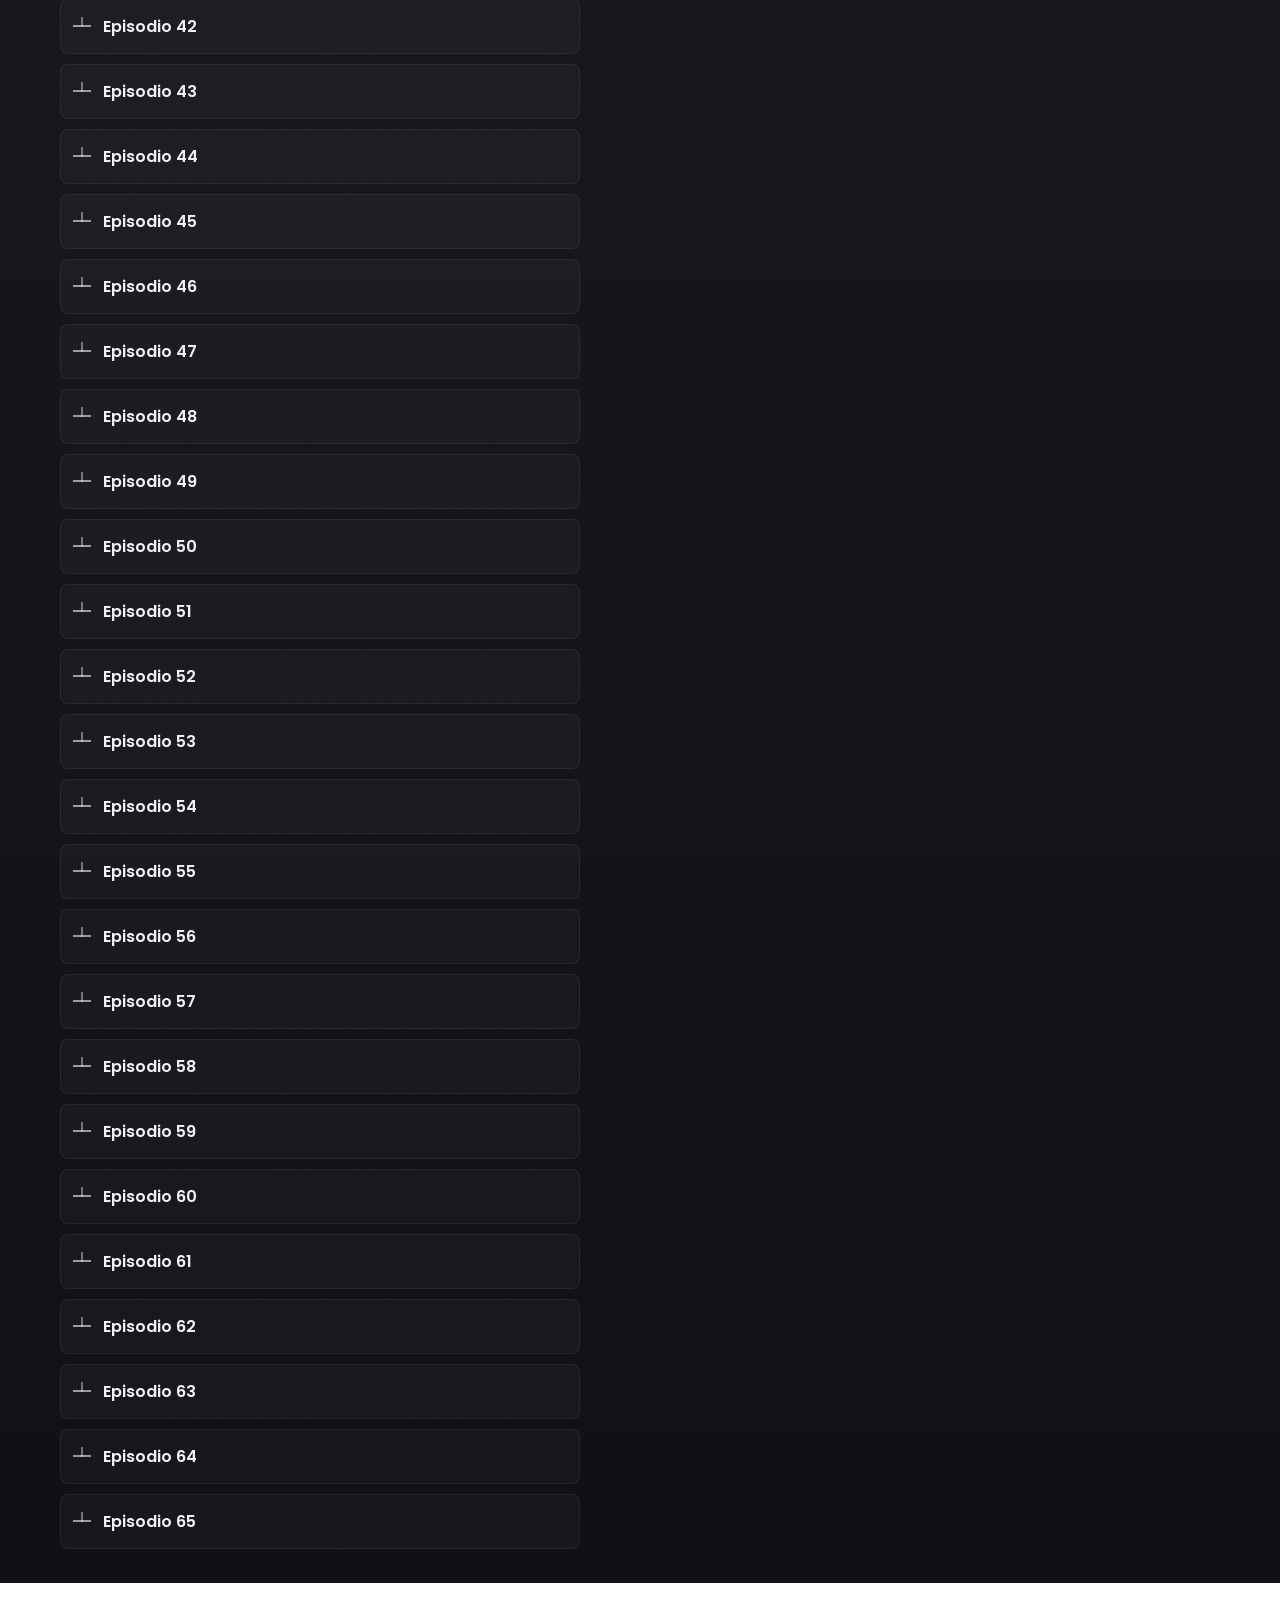
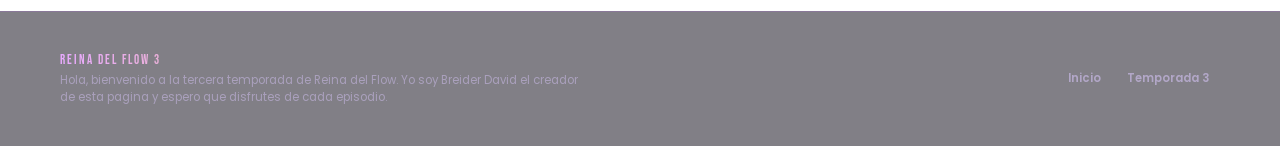
<file: season-3.html>
<!DOCTYPE html>
<html lang="es">
<head>
    <meta charset="UTF-8">
    <meta name="viewport" content="width=device-width, initial-scale=1.0">
    <title>Reina del Flow - Temporada 3</title>
    <link rel="preconnect" href="https://fonts.googleapis.com">
    <link rel="preconnect" href="https://fonts.gstatic.com" crossorigin>
    <link href="https://fonts.googleapis.com/css2?family=Poppins:wght@300;400;600;700&display=swap" rel="stylesheet">
    <link rel="stylesheet" href="css/styles.css">
    <script src="js/main.js" defer></script>
</head>
<body class="has-page-bg">
    <div class="page-bg" aria-hidden="true"></div>
    <div id="site-header"></div>
    <main>
        <section class="hero" aria-label="Portada">
            <div class="hero__overlay"></div>
            <div class="hero__content container">
                <h1 class="hero__title">Temporada 3</h1>
                <div class="hero__meta">REINA DEL FLOW</div>
                <p class="hero__desc">
                    Episodios de la Temporada 3.
                </p>
                <div class="hero__social" aria-label="Navegación">
                    <a class="social" href="index.html" aria-label="Volver al inicio">
                        <svg viewBox="0 0 24 24" width="18" height="18" aria-hidden="true">
                            <path fill="currentColor" d="M14.7 6.3a1 1 0 0 1 0 1.4L10.4 12l4.3 4.3a1 1 0 1 1-1.4 1.4l-5-5a1 1 0 0 1 0-1.4l5-5a1 1 0 0 1 1.4 0z"/>
                        </svg>
                    </a>
                </div>
            </div>
        </section>

        <section class="content">
            <div class="container content__inner">
                <h2 class="content__title">Episodios</h2>
                <p class="content__lead">Selecciona un episodio para reproducirlo.</p>

                <div class="seasons" id="seasonEpisodes" role="list"></div>
            </div>
        </section>
    </main>

    <script>
        (function () {
            async function renderEpisodes() {
                const seasonEpisodes = document.getElementById('seasonEpisodes');
                if (!seasonEpisodes) {
                    return;
                }

                const res = await fetch('data/episodes.json', { cache: 'no-store' });
                const data = await res.json();

                const season = '3';
                const seasonData = data && data.seasons && data.seasons[season];
                const list = seasonData && Array.isArray(seasonData.episodes) ? seasonData.episodes : [];

                seasonEpisodes.innerHTML = '';
                list.forEach((episode) => {
                    if (!episode || typeof episode.number !== 'number') {
                        return;
                    }

                    const a = document.createElement('a');
                    a.className = 'season';
                    a.setAttribute('role', 'listitem');
                    a.href = `episode.html?season=${encodeURIComponent(season)}&ep=${encodeURIComponent(episode.number)}`;
                    a.innerHTML = `
                        <span class="season__icon" aria-hidden="true"></span>
                        <span class="season__text">Episodio ${episode.number}</span>
                    `;
                    seasonEpisodes.appendChild(a);
                });
            }

            document.addEventListener('DOMContentLoaded', function () {
                renderEpisodes().catch(function () {
                });
            });
        })();
    </script>
    <div id="site-footer"></div>
</body>
</html>
</file>
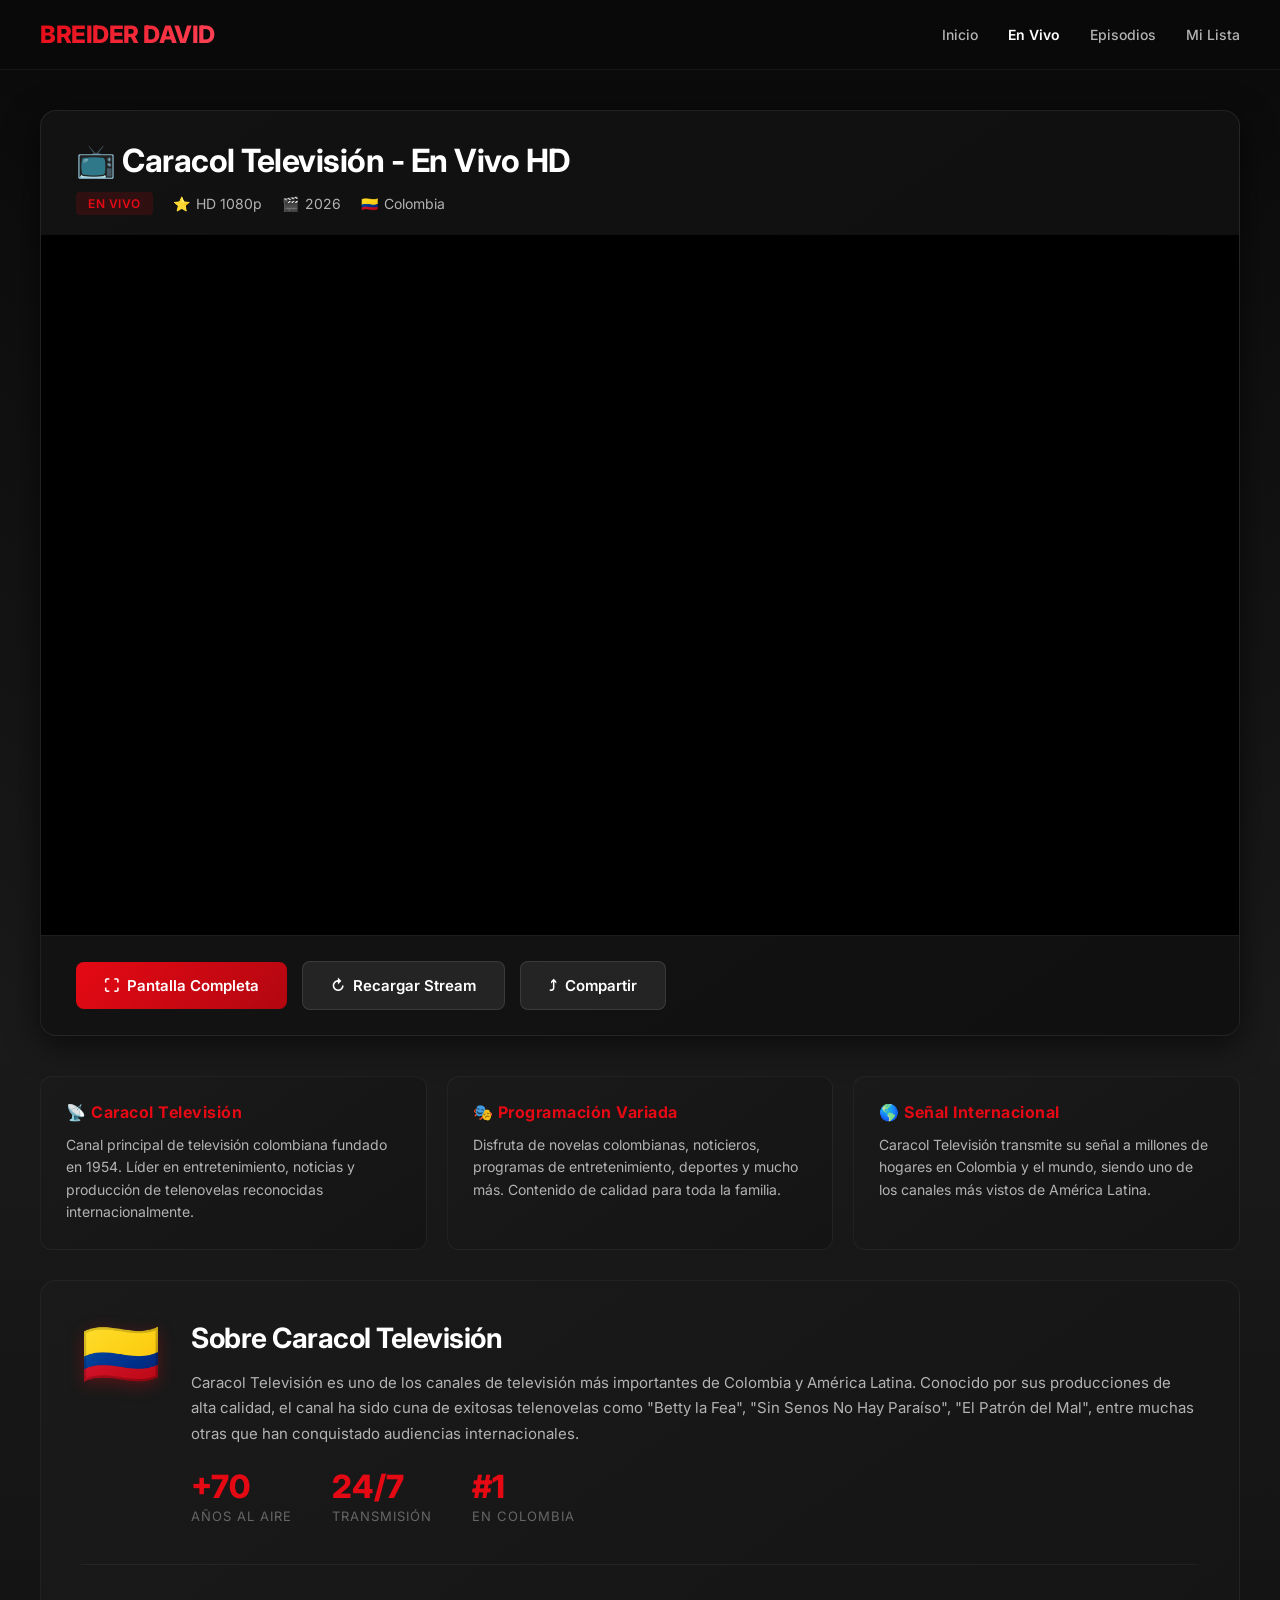
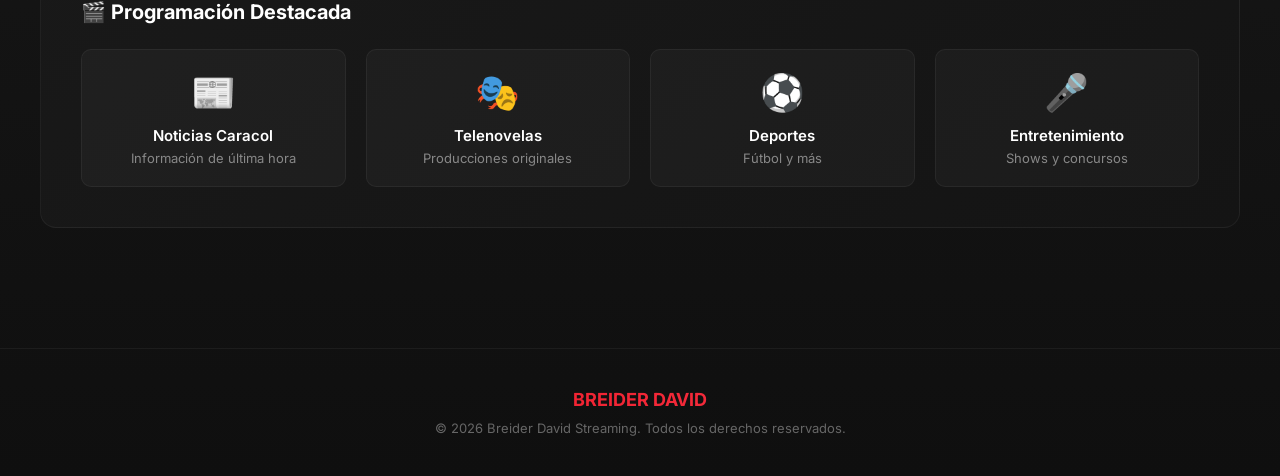
<file: streaming-page.html>
<!DOCTYPE html>
<html lang="es">
<head>
    <meta charset="UTF-8">
    <meta name="viewport" content="width=device-width, initial-scale=1.0">
    <title>Breider David | Streaming HD</title>
    <link rel="preconnect" href="https://fonts.googleapis.com">
    <link rel="preconnect" href="https://fonts.gstatic.com" crossorigin>
    <link href="https://fonts.googleapis.com/css2?family=Inter:wght@300;400;500;600;700;800&display=swap" rel="stylesheet">
    <style>
        * {
            margin: 0;
            padding: 0;
            box-sizing: border-box;
        }

        body {
            font-family: 'Inter', -apple-system, BlinkMacSystemFont, sans-serif;
            background: linear-gradient(180deg, #0a0a0a 0%, #1a1a1a 50%, #0f0f0f 100%);
            min-height: 100vh;
            color: #ffffff;
            padding: 0;
            overflow-x: hidden;
        }

        /* Header */
        .header {
            background: rgba(10, 10, 10, 0.95);
            backdrop-filter: blur(10px);
            padding: 20px 40px;
            display: flex;
            justify-content: space-between;
            align-items: center;
            border-bottom: 1px solid rgba(255, 255, 255, 0.05);
            position: sticky;
            top: 0;
            z-index: 1000;
        }

        .logo {
            font-size: 24px;
            font-weight: 800;
            background: linear-gradient(135deg, #e50914 0%, #ff4458 100%);
            -webkit-background-clip: text;
            -webkit-text-fill-color: transparent;
            background-clip: text;
            letter-spacing: -0.5px;
        }

        .nav-menu {
            display: flex;
            gap: 30px;
            align-items: center;
        }

        .nav-item {
            color: #b3b3b3;
            font-size: 14px;
            font-weight: 500;
            cursor: pointer;
            transition: all 0.3s ease;
            text-decoration: none;
        }

        .nav-item:hover {
            color: #ffffff;
        }

        .nav-item.active {
            color: #ffffff;
            font-weight: 600;
        }

        /* Main Container */
        .container {
            max-width: 1400px;
            margin: 0 auto;
            padding: 40px 40px 60px;
        }

        /* Video Section */
        .video-section {
            background: linear-gradient(145deg, #1a1a1a 0%, #141414 100%);
            border-radius: 16px;
            padding: 0;
            margin-bottom: 40px;
            overflow: hidden;
            box-shadow: 0 8px 32px rgba(0, 0, 0, 0.6);
            border: 1px solid rgba(255, 255, 255, 0.05);
        }

        .video-header {
            padding: 30px 35px 20px;
            background: rgba(0, 0, 0, 0.3);
        }

        h1 {
            font-size: 32px;
            font-weight: 700;
            margin-bottom: 8px;
            letter-spacing: -0.5px;
        }

        .video-meta {
            display: flex;
            gap: 20px;
            align-items: center;
            color: #b3b3b3;
            font-size: 14px;
            margin-top: 12px;
        }

        .meta-item {
            display: flex;
            align-items: center;
            gap: 6px;
        }

        .badge {
            background: rgba(229, 9, 20, 0.15);
            color: #e50914;
            padding: 4px 12px;
            border-radius: 4px;
            font-weight: 600;
            font-size: 12px;
            letter-spacing: 0.5px;
        }

        .video-wrapper {
            position: relative;
            width: 100%;
            background: #000000;
        }

        iframe {
            display: block;
            width: 100%;
            height: 700px;
            border: none;
        }

        /* Controls Section */
        .controls-section {
            padding: 25px 35px;
            background: rgba(0, 0, 0, 0.2);
            border-top: 1px solid rgba(255, 255, 255, 0.05);
        }

        .controls {
            display: flex;
            gap: 15px;
            flex-wrap: wrap;
            align-items: center;
        }

        button {
            background: rgba(255, 255, 255, 0.08);
            color: #ffffff;
            border: 1px solid rgba(255, 255, 255, 0.1);
            padding: 14px 28px;
            border-radius: 8px;
            cursor: pointer;
            font-size: 15px;
            font-weight: 600;
            font-family: 'Inter', sans-serif;
            transition: all 0.3s ease;
            display: flex;
            align-items: center;
            gap: 8px;
        }

        button:hover {
            background: rgba(255, 255, 255, 0.15);
            border-color: rgba(255, 255, 255, 0.2);
            transform: translateY(-2px);
        }

        button:active {
            transform: translateY(0);
        }

        button.primary {
            background: linear-gradient(135deg, #e50914 0%, #b20710 100%);
            border: none;
        }

        button.primary:hover {
            background: linear-gradient(135deg, #f40612 0%, #c5070f 100%);
            box-shadow: 0 6px 20px rgba(229, 9, 20, 0.4);
        }

        /* Info Section */
        .info-section {
            display: grid;
            grid-template-columns: repeat(auto-fit, minmax(300px, 1fr));
            gap: 20px;
            margin-top: 30px;
        }

        .info-card {
            background: linear-gradient(145deg, #1a1a1a 0%, #141414 100%);
            border-radius: 12px;
            padding: 25px;
            border: 1px solid rgba(255, 255, 255, 0.05);
            transition: all 0.3s ease;
        }

        .info-card:hover {
            border-color: rgba(229, 9, 20, 0.3);
            transform: translateY(-4px);
            box-shadow: 0 8px 24px rgba(0, 0, 0, 0.4);
        }

        .info-card h3 {
            font-size: 16px;
            font-weight: 700;
            color: #e50914;
            margin-bottom: 12px;
            letter-spacing: 0.5px;
        }

        .info-card p {
            color: #b3b3b3;
            font-size: 14px;
            line-height: 1.6;
        }

        /* Caracol Banner */
        .caracol-banner {
            background: linear-gradient(145deg, #1a1a1a 0%, #141414 100%);
            border-radius: 16px;
            padding: 40px;
            margin-top: 30px;
            border: 1px solid rgba(255, 255, 255, 0.05);
        }

        .banner-content {
            display: flex;
            gap: 30px;
            align-items: flex-start;
            margin-bottom: 40px;
        }

        .banner-icon {
            font-size: 64px;
            line-height: 1;
            filter: drop-shadow(0 4px 8px rgba(229, 9, 20, 0.3));
        }

        .banner-text h2 {
            font-size: 28px;
            font-weight: 700;
            margin-bottom: 15px;
            color: #ffffff;
            letter-spacing: -0.5px;
        }

        .banner-text p {
            color: #b3b3b3;
            font-size: 15px;
            line-height: 1.7;
            margin-bottom: 25px;
        }

        .banner-stats {
            display: flex;
            gap: 40px;
            margin-top: 25px;
        }

        .stat-item {
            display: flex;
            flex-direction: column;
            gap: 5px;
        }

        .stat-item strong {
            font-size: 32px;
            font-weight: 800;
            color: #e50914;
            line-height: 1;
        }

        .stat-item span {
            font-size: 13px;
            color: #666;
            text-transform: uppercase;
            letter-spacing: 1px;
        }

        .programming-highlights {
            border-top: 1px solid rgba(255, 255, 255, 0.05);
            padding-top: 35px;
        }

        .programming-highlights h3 {
            font-size: 20px;
            font-weight: 700;
            margin-bottom: 25px;
            color: #ffffff;
        }

        .highlights-grid {
            display: grid;
            grid-template-columns: repeat(auto-fit, minmax(200px, 1fr));
            gap: 20px;
        }

        .highlight-item {
            background: rgba(255, 255, 255, 0.03);
            border: 1px solid rgba(255, 255, 255, 0.05);
            border-radius: 10px;
            padding: 20px;
            text-align: center;
            transition: all 0.3s ease;
        }

        .highlight-item:hover {
            background: rgba(229, 9, 20, 0.05);
            border-color: rgba(229, 9, 20, 0.2);
            transform: translateY(-3px);
        }

        .highlight-icon {
            font-size: 36px;
            display: block;
            margin-bottom: 12px;
        }

        .highlight-item strong {
            display: block;
            color: #ffffff;
            font-size: 15px;
            font-weight: 600;
            margin-bottom: 5px;
        }

        .highlight-item p {
            color: #888;
            font-size: 13px;
        }

        /* Footer */
        .footer {
            text-align: center;
            padding: 40px 20px;
            margin-top: 60px;
            border-top: 1px solid rgba(255, 255, 255, 0.05);
        }

        .footer-brand {
            font-size: 18px;
            font-weight: 700;
            background: linear-gradient(135deg, #e50914 0%, #ff4458 100%);
            -webkit-background-clip: text;
            -webkit-text-fill-color: transparent;
            background-clip: text;
            margin-bottom: 10px;
        }

        .footer-text {
            color: #666;
            font-size: 13px;
        }

        /* Loading Animation */
        .loading {
            position: absolute;
            top: 50%;
            left: 50%;
            transform: translate(-50%, -50%);
            z-index: 1;
        }

        .spinner {
            width: 50px;
            height: 50px;
            border: 3px solid rgba(229, 9, 20, 0.1);
            border-top-color: #e50914;
            border-radius: 50%;
            animation: spin 1s linear infinite;
        }

        @keyframes spin {
            to { transform: rotate(360deg); }
        }

        /* Responsive */
        @media (max-width: 768px) {
            .header {
                padding: 15px 20px;
            }

            .logo {
                font-size: 20px;
            }

            .nav-menu {
                gap: 15px;
            }

            .nav-item {
                font-size: 13px;
            }

            .container {
                padding: 20px 20px 40px;
            }

            h1 {
                font-size: 24px;
            }

            iframe {
                height: 280px;
            }

            .controls {
                justify-content: center;
            }

            button {
                flex: 1;
                min-width: 140px;
                justify-content: center;
            }

            .video-header {
                padding: 20px;
            }

            .controls-section {
                padding: 20px;
            }

            .banner-content {
                flex-direction: column;
                gap: 20px;
            }

            .banner-icon {
                font-size: 48px;
            }

            .banner-text h2 {
                font-size: 22px;
            }

            .banner-stats {
                gap: 20px;
            }

            .stat-item strong {
                font-size: 24px;
            }

            .caracol-banner {
                padding: 25px;
            }

            .highlights-grid {
                grid-template-columns: repeat(2, 1fr);
            }
        }

        @media (max-width: 480px) {
            iframe {
                height: 220px;
            }

            .info-section {
                grid-template-columns: 1fr;
            }

            .highlights-grid {
                grid-template-columns: 1fr;
            }

            .banner-stats {
                flex-wrap: wrap;
            }
        }
    </style>
</head>
<body>
    <!-- Header -->
    <div class="header">
        <div class="logo">BREIDER DAVID</div>
        <nav class="nav-menu">
            <a class="nav-item" href="index.html">Inicio</a>
            <a class="nav-item active">En Vivo</a>
            <a class="nav-item" href="season-3.html">Episodios</a>
            <a class="nav-item">Mi Lista</a>
        </nav>
    </div>

    <!-- Main Container -->
    <div class="container">
        <!-- Video Section -->
        <div class="video-section">
            <div class="video-header">
                <h1>📺 Caracol Televisión - En Vivo HD</h1>
                <div class="video-meta">
                    <span class="badge">EN VIVO</span>
                    <div class="meta-item">
                        <span>⭐</span>
                        <span>HD 1080p</span>
                    </div>
                    <div class="meta-item">
                        <span>🎬</span>
                        <span>2026</span>
                    </div>
                    <div class="meta-item">
                        <span>🇨🇴</span>
                        <span>Colombia</span>
                    </div>
                </div>
            </div>
            
            <div class="video-wrapper">
                <div class="loading" id="loading">
                    <div class="spinner"></div>
                </div>
                <iframe 
                    id="videoFrame"
                    src="https://cdn.chatytvgratis.net/embed.php?id=caracolhd2" 
                    width="100%" 
                    height="700" 
                    frameborder="0" 
                    scrolling="no" 
                    allow="autoplay; picture-in-picture" 
                    allowfullscreen
                    onload="hideLoading()">
                </iframe>
            </div>

            <div class="controls-section">
                <div class="controls">
                    <button class="primary" onclick="toggleFullscreen()">
                        <span>⛶</span>
                        Pantalla Completa
                    </button>
                    <button onclick="reloadStream()">
                        <span>↻</span>
                        Recargar Stream
                    </button>
                    <button onclick="shareStream()">
                        <span>⤴</span>
                        Compartir
                    </button>
                </div>
            </div>
        </div>

        <!-- Info Cards -->
        <div class="info-section">
            <div class="info-card">
                <h3>📡 Caracol Televisión</h3>
                <p>Canal principal de televisión colombiana fundado en 1954. Líder en entretenimiento, noticias y producción de telenovelas reconocidas internacionalmente.</p>
            </div>
            <div class="info-card">
                <h3>🎭 Programación Variada</h3>
                <p>Disfruta de novelas colombianas, noticieros, programas de entretenimiento, deportes y mucho más. Contenido de calidad para toda la familia.</p>
            </div>
            <div class="info-card">
                <h3>🌎 Señal Internacional</h3>
                <p>Caracol Televisión transmite su señal a millones de hogares en Colombia y el mundo, siendo uno de los canales más vistos de América Latina.</p>
            </div>
        </div>

        <!-- Caracol TV Info Banner -->
        <div class="caracol-banner">
            <div class="banner-content">
                <div class="banner-icon">🇨🇴</div>
                <div class="banner-text">
                    <h2>Sobre Caracol Televisión</h2>
                    <p>Caracol Televisión es uno de los canales de televisión más importantes de Colombia y América Latina. Conocido por sus producciones de alta calidad, el canal ha sido cuna de exitosas telenovelas como "Betty la Fea", "Sin Senos No Hay Paraíso", "El Patrón del Mal", entre muchas otras que han conquistado audiencias internacionales.</p>
                    <div class="banner-stats">
                        <div class="stat-item">
                            <strong>+70</strong>
                            <span>Años al aire</span>
                        </div>
                        <div class="stat-item">
                            <strong>24/7</strong>
                            <span>Transmisión</span>
                        </div>
                        <div class="stat-item">
                            <strong>#1</strong>
                            <span>En Colombia</span>
                        </div>
                    </div>
                </div>
            </div>
            <div class="programming-highlights">
                <h3>🎬 Programación Destacada</h3>
                <div class="highlights-grid">
                    <div class="highlight-item">
                        <span class="highlight-icon">📰</span>
                        <strong>Noticias Caracol</strong>
                        <p>Información de última hora</p>
                    </div>
                    <div class="highlight-item">
                        <span class="highlight-icon">🎭</span>
                        <strong>Telenovelas</strong>
                        <p>Producciones originales</p>
                    </div>
                    <div class="highlight-item">
                        <span class="highlight-icon">⚽</span>
                        <strong>Deportes</strong>
                        <p>Fútbol y más</p>
                    </div>
                    <div class="highlight-item">
                        <span class="highlight-icon">🎤</span>
                        <strong>Entretenimiento</strong>
                        <p>Shows y concursos</p>
                    </div>
                </div>
            </div>
        </div>
    </div>

    <!-- Footer -->
    <div class="footer">
        <div class="footer-brand">BREIDER DAVID</div>
        <p class="footer-text">© 2026 Breider David Streaming. Todos los derechos reservados.</p>
    </div>

    <script>
        // Ocultar loading cuando el iframe carga
        function hideLoading() {
            const loading = document.getElementById('loading');
            if (loading) {
                loading.style.display = 'none';
            }
        }

        // Función para pantalla completa
        function toggleFullscreen() {
            const iframe = document.getElementById('videoFrame');
            
            if (iframe.requestFullscreen) {
                iframe.requestFullscreen();
            } else if (iframe.webkitRequestFullscreen) {
                iframe.webkitRequestFullscreen();
            } else if (iframe.msRequestFullscreen) {
                iframe.msRequestFullscreen();
            }
        }

        // Función para recargar el stream
        function reloadStream() {
            const iframe = document.getElementById('videoFrame');
            const loading = document.getElementById('loading');
            
            loading.style.display = 'block';
            const currentSrc = iframe.src;
            iframe.src = '';
            
            setTimeout(() => {
                iframe.src = currentSrc;
            }, 100);
        }

        // Función para compartir
        function shareStream() {
            if (navigator.share) {
                navigator.share({
                    title: 'Breider David Streaming',
                    text: 'Mira esta transmisión en vivo',
                    url: window.location.href
                }).catch(() => {});
            } else {
                // Fallback: copiar al portapapeles
                navigator.clipboard.writeText(window.location.href);
                alert('¡Enlace copiado al portapapeles!');
            }
        }

        // Animación suave al cargar
        window.addEventListener('load', () => {
            document.body.style.opacity = '0';
            setTimeout(() => {
                document.body.style.transition = 'opacity 0.5s ease';
                document.body.style.opacity = '1';
            }, 100);
        });

        console.log('🎬 Breider David Streaming | Powered by 2026 Technology');
    </script>
</body>
</html>
</file>
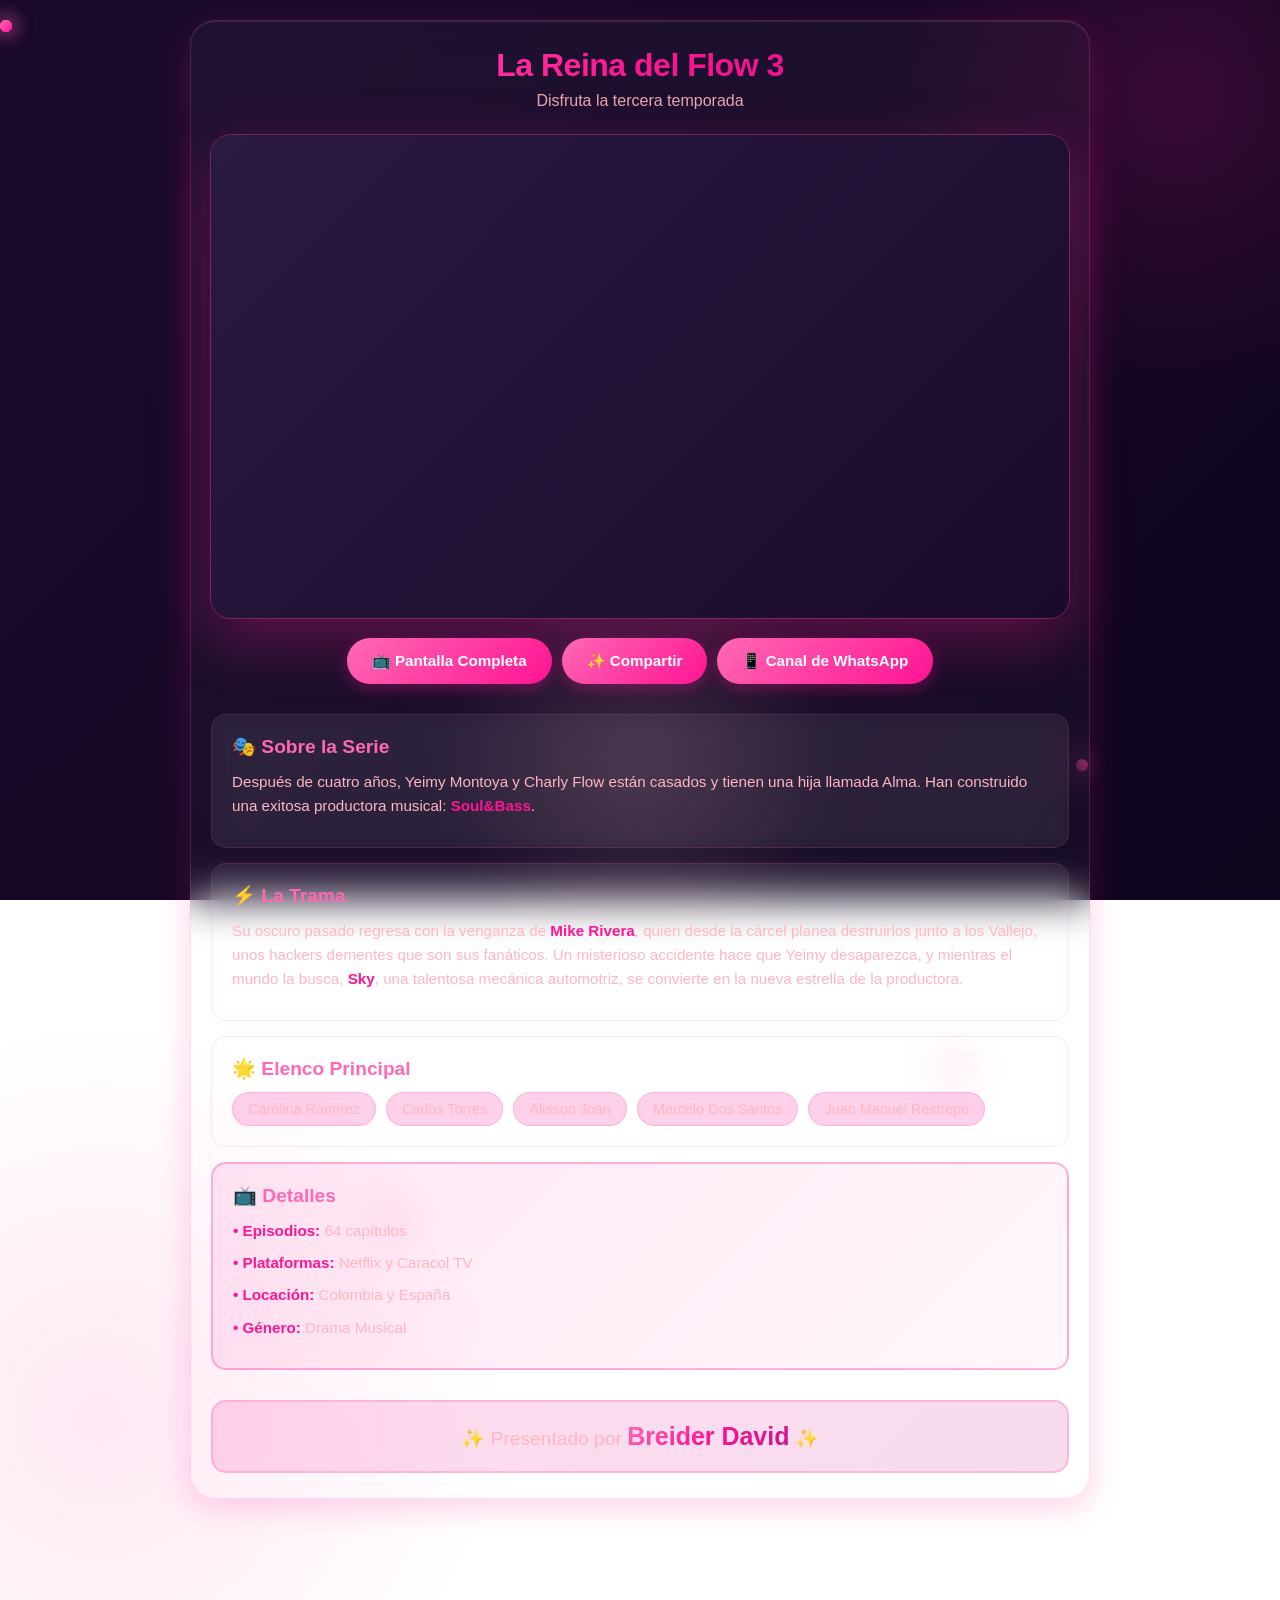
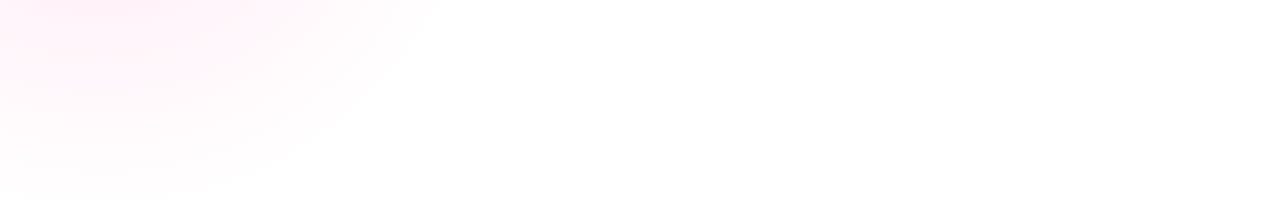
<file: video-player.html>
<!DOCTYPE html>
<html lang="es">
<head>
    <meta charset="UTF-8">
    <meta name="viewport" content="width=device-width, initial-scale=1.0">
    <title>Video Player 2026</title>
    <style>
        * {
            margin: 0;
            padding: 0;
            box-sizing: border-box;
        }

        body {
            font-family: 'Segoe UI', Tahoma, Geneva, Verdana, sans-serif;
            background: linear-gradient(135deg, #1a0a2e 0%, #0f051d 100%);
            background-attachment: fixed;
            min-height: 100vh;
            padding: 20px 0;
            position: relative;
        }

        /* Animated background elements */
        .bg-circle {
            position: absolute;
            border-radius: 50%;
            opacity: 0.15;
            animation: float 20s infinite ease-in-out;
        }

        .circle-1 {
            width: 600px;
            height: 600px;
            background: radial-gradient(circle, #ff1493 0%, transparent 70%);
            top: -200px;
            right: -200px;
            animation-delay: 0s;
        }

        .circle-2 {
            width: 800px;
            height: 800px;
            background: radial-gradient(circle, #ff69b4 0%, transparent 70%);
            bottom: -300px;
            left: -300px;
            animation-delay: 5s;
        }

        .circle-3 {
            width: 400px;
            height: 400px;
            background: radial-gradient(circle, #ffb6c1 0%, transparent 70%);
            top: 50%;
            left: 50%;
            transform: translate(-50%, -50%);
            animation-delay: 10s;
        }

        /* Floating dots inspired by the image */
        .dot {
            position: absolute;
            width: 12px;
            height: 12px;
            background: linear-gradient(135deg, #ff69b4, #ff1493);
            border-radius: 50%;
            box-shadow: 0 0 20px rgba(255, 105, 180, 0.6);
            animation: floatDot 15s infinite ease-in-out;
        }

        .dot:nth-child(1) { top: 20%; left: 15%; animation-delay: 0s; }
        .dot:nth-child(2) { top: 40%; left: 25%; animation-delay: 2s; }
        .dot:nth-child(3) { top: 60%; left: 20%; animation-delay: 4s; }
        .dot:nth-child(4) { top: 80%; left: 30%; animation-delay: 6s; }
        .dot:nth-child(5) { top: 30%; right: 20%; animation-delay: 1s; }
        .dot:nth-child(6) { top: 50%; right: 15%; animation-delay: 3s; }
        .dot:nth-child(7) { top: 70%; right: 25%; animation-delay: 5s; }

        @keyframes float {
            0%, 100% {
                transform: translate(0, 0) scale(1);
            }
            33% {
                transform: translate(30px, -30px) scale(1.1);
            }
            66% {
                transform: translate(-20px, 20px) scale(0.9);
            }
        }

        @keyframes floatDot {
            0%, 100% {
                transform: translateY(0px);
                opacity: 0.6;
            }
            50% {
                transform: translateY(-30px);
                opacity: 1;
            }
        }

        /* Main container */
        .container {
            position: relative;
            z-index: 10;
            width: 95%;
            max-width: 900px;
            margin: 0 auto;
            background: rgba(255, 255, 255, 0.03);
            backdrop-filter: blur(20px);
            border-radius: 25px;
            padding: 25px 20px;
            box-shadow: 
                0 8px 32px 0 rgba(255, 20, 147, 0.2),
                inset 0 1px 1px rgba(255, 255, 255, 0.1);
            border: 1px solid rgba(255, 105, 180, 0.2);
            animation: fadeIn 1s ease-out;
        }

        @keyframes fadeIn {
            from {
                opacity: 0;
                transform: translateY(30px);
            }
            to {
                opacity: 1;
                transform: translateY(0);
            }
        }

        /* Header */
        .header {
            text-align: center;
            margin-bottom: 25px;
        }

        .header h1 {
            font-size: 2em;
            font-weight: 700;
            background: linear-gradient(135deg, #ff69b4, #ff1493, #c71585);
            -webkit-background-clip: text;
            -webkit-text-fill-color: transparent;
            background-clip: text;
            margin-bottom: 8px;
            letter-spacing: -0.5px;
            line-height: 1.2;
        }

        .header p {
            color: #ffb6c1;
            font-size: 1em;
            opacity: 0.9;
        }

        /* Serie Info Section */
        .serie-info {
            margin-top: 30px;
        }

        .info-card {
            background: rgba(255, 255, 255, 0.05);
            backdrop-filter: blur(10px);
            border-radius: 15px;
            padding: 20px;
            margin-bottom: 15px;
            border: 1px solid rgba(255, 105, 180, 0.15);
            transition: all 0.3s ease;
        }

        .info-card:hover {
            background: rgba(255, 255, 255, 0.08);
            border-color: rgba(255, 105, 180, 0.3);
        }

        .info-card h2 {
            color: #ff69b4;
            font-size: 1.2em;
            margin-bottom: 12px;
            font-weight: 600;
        }

        .info-card p {
            color: #ffb6c1;
            font-size: 0.95em;
            line-height: 1.6;
            margin-bottom: 8px;
        }

        .info-card strong {
            color: #ff1493;
            font-weight: 600;
        }

        .info-card.highlight {
            background: linear-gradient(135deg, rgba(255, 20, 147, 0.1), rgba(255, 105, 180, 0.05));
            border: 2px solid rgba(255, 20, 147, 0.3);
        }

        .cast-list {
            display: flex;
            flex-wrap: wrap;
            gap: 10px;
        }

        .cast-member {
            background: rgba(255, 20, 147, 0.2);
            color: #ffb6c1;
            padding: 8px 15px;
            border-radius: 50px;
            font-size: 0.9em;
            border: 1px solid rgba(255, 105, 180, 0.3);
            transition: all 0.3s ease;
        }

        .cast-member:hover {
            background: rgba(255, 20, 147, 0.3);
            transform: scale(1.05);
        }

        .creator-credit {
            text-align: center;
            margin-top: 30px;
            padding: 20px;
            background: linear-gradient(135deg, rgba(255, 20, 147, 0.15), rgba(199, 21, 133, 0.15));
            border-radius: 15px;
            border: 2px solid rgba(255, 105, 180, 0.3);
        }

        .creator-credit p {
            color: #ffb6c1;
            font-size: 1.2em;
            margin: 0;
        }

        .creator-credit strong {
            background: linear-gradient(135deg, #ff69b4, #ff1493, #c71585);
            -webkit-background-clip: text;
            -webkit-text-fill-color: transparent;
            background-clip: text;
            font-size: 1.3em;
            font-weight: 700;
        }

        /* Video container */
        .video-wrapper {
            position: relative;
            border-radius: 20px;
            overflow: hidden;
            box-shadow: 
                0 20px 60px rgba(255, 20, 147, 0.3),
                0 0 0 1px rgba(255, 105, 180, 0.3);
            transition: transform 0.3s ease, box-shadow 0.3s ease;
        }

        .video-wrapper:hover {
            transform: translateY(-5px);
            box-shadow: 
                0 25px 70px rgba(255, 20, 147, 0.4),
                0 0 0 1px rgba(255, 105, 180, 0.4);
        }

        .video-container {
            position: relative;
            padding-bottom: 56.25%; /* 16:9 aspect ratio */
            height: 0;
            overflow: hidden;
            background: linear-gradient(135deg, #2a1a3f 0%, #1a0a2e 100%);
        }

        .video-container iframe {
            position: absolute;
            top: 0;
            left: 0;
            width: 100%;
            height: 100%;
            border: none;
        }

        /* Controls decoration */
        .controls {
            display: flex;
            justify-content: center;
            gap: 10px;
            margin: 20px 0;
            flex-wrap: wrap;
        }

        .control-btn {
            padding: 14px 25px;
            background: linear-gradient(135deg, #ff69b4, #ff1493);
            color: white;
            border: none;
            border-radius: 50px;
            font-size: 0.95em;
            font-weight: 600;
            cursor: pointer;
            transition: all 0.3s ease;
            box-shadow: 0 5px 15px rgba(255, 20, 147, 0.3);
            position: relative;
            overflow: hidden;
            min-width: 140px;
            touch-action: manipulation;
        }

        .control-btn::before {
            content: '';
            position: absolute;
            top: 50%;
            left: 50%;
            width: 0;
            height: 0;
            border-radius: 50%;
            background: rgba(255, 255, 255, 0.3);
            transform: translate(-50%, -50%);
            transition: width 0.6s, height 0.6s;
        }

        .control-btn:hover::before {
            width: 300px;
            height: 300px;
        }

        .control-btn:hover {
            transform: translateY(-2px);
            box-shadow: 0 8px 20px rgba(255, 20, 147, 0.5);
        }

        .control-btn:active {
            transform: translateY(0);
        }

        /* Responsive design */
        @media (max-width: 768px) {
            body {
                padding: 10px 0;
            }

            .container {
                padding: 20px 15px;
                width: 98%;
                border-radius: 20px;
            }

            .header h1 {
                font-size: 1.8em;
            }

            .header p {
                font-size: 0.9em;
            }

            .video-wrapper {
                border-radius: 15px;
            }

            .info-card {
                padding: 18px;
                border-radius: 12px;
                margin-bottom: 12px;
            }

            .info-card h2 {
                font-size: 1.1em;
            }

            .info-card p {
                font-size: 0.9em;
            }

            .cast-member {
                font-size: 0.85em;
                padding: 8px 14px;
            }

            .creator-credit {
                padding: 18px;
                margin-top: 20px;
            }

            .creator-credit p {
                font-size: 1em;
            }

            .controls {
                gap: 8px;
                margin: 15px 0;
            }

            .control-btn {
                width: 48%;
                min-width: auto;
                padding: 12px 15px;
                font-size: 0.9em;
            }

            .bg-circle {
                opacity: 0.08;
            }

            .dot {
                width: 8px;
                height: 8px;
            }
        }

        @media (max-width: 480px) {
            .header h1 {
                font-size: 1.5em;
            }

            .control-btn {
                width: 100%;
                margin-bottom: 5px;
            }

            .controls {
                flex-direction: column;
            }

            .cast-list {
                gap: 8px;
            }

            .cast-member {
                font-size: 0.8em;
                padding: 6px 12px;
            }
        }
    </style>
</head>
<body>
    <!-- Background elements -->
    <div class="bg-circle circle-1"></div>
    <div class="bg-circle circle-2"></div>
    <div class="bg-circle circle-3"></div>

    <!-- Floating dots -->
    <div class="dot"></div>
    <div class="dot"></div>
    <div class="dot"></div>
    <div class="dot"></div>
    <div class="dot"></div>
    <div class="dot"></div>
    <div class="dot"></div>

    <!-- Main container -->
    <div class="container">
        <div class="header">
            <h1>La Reina del Flow 3</h1>
            <p>Disfruta la tercera temporada</p>
        </div>

        <!-- Video Player at Top -->
        <div class="video-wrapper">
            <div class="video-container">
                <iframe 
                    src="//ok.ru/videoembed/10988858187458?nochat=1" 
                    frameborder="0" 
                    allow="autoplay" 
                    allowfullscreen>
                </iframe>
            </div>
        </div>

        <div class="controls">
            <button class="control-btn" onclick="toggleFullscreen()">
                <span>📺 Pantalla Completa</span>
            </button>
            <button class="control-btn" onclick="shareVideo()">
                <span>✨ Compartir</span>
            </button>
            <button class="control-btn" onclick="window.open('https://whatsapp.com/channel/0029VbCH0B6LCoX8jzYu0e3t', '_blank')">
                <span>📱 Canal de WhatsApp</span>
            </button>
        </div>

        <!-- Serie Info Section -->
        <div class="serie-info">
            <div class="info-card">
                <h2>🎭 Sobre la Serie</h2>
                <p>Después de cuatro años, Yeimy Montoya y Charly Flow están casados y tienen una hija llamada Alma. Han construido una exitosa productora musical: <strong>Soul&Bass</strong>.</p>
            </div>

            <div class="info-card">
                <h2>⚡ La Trama</h2>
                <p>Su oscuro pasado regresa con la venganza de <strong>Mike Rivera</strong>, quien desde la cárcel planea destruirlos junto a los Vallejo, unos hackers dementes que son sus fanáticos. Un misterioso accidente hace que Yeimy desaparezca, y mientras el mundo la busca, <strong>Sky</strong>, una talentosa mecánica automotriz, se convierte en la nueva estrella de la productora.</p>
            </div>

            <div class="info-card">
                <h2>🌟 Elenco Principal</h2>
                <div class="cast-list">
                    <span class="cast-member">Carolina Ramírez</span>
                    <span class="cast-member">Carlos Torres</span>
                    <span class="cast-member">Alisson Joan</span>
                    <span class="cast-member">Marcelo Dos Santos</span>
                    <span class="cast-member">Juan Manuel Restrepo</span>
                </div>
            </div>

            <div class="info-card highlight">
                <h2>📺 Detalles</h2>
                <p><strong>• Episodios:</strong> 64 capítulos</p>
                <p><strong>• Plataformas:</strong> Netflix y Caracol TV</p>
                <p><strong>• Locación:</strong> Colombia y España</p>
                <p><strong>• Género:</strong> Drama Musical</p>
            </div>

            <div class="creator-credit">
                <p>✨ Presentado por <strong>Breider David</strong> ✨</p>
            </div>
        </div>
    </div>

    <script>
        // Fullscreen functionality
        function toggleFullscreen() {
            const iframe = document.querySelector('iframe');
            if (iframe.requestFullscreen) {
                iframe.requestFullscreen();
            } else if (iframe.mozRequestFullScreen) {
                iframe.mozRequestFullScreen();
            } else if (iframe.webkitRequestFullscreen) {
                iframe.webkitRequestFullscreen();
            } else if (iframe.msRequestFullscreen) {
                iframe.msRequestFullscreen();
            }
        }

        // Share functionality
        function shareVideo() {
            if (navigator.share) {
                navigator.share({
                    title: 'Video Player 2026',
                    text: 'Mira este video increíble',
                    url: window.location.href
                }).catch(err => console.log('Error compartiendo:', err));
            } else {
                // Fallback: copy to clipboard
                navigator.clipboard.writeText(window.location.href);
                alert('¡Enlace copiado al portapapeles!');
            }
        }

        // Add parallax effect to background circles
        document.addEventListener('mousemove', (e) => {
            const circles = document.querySelectorAll('.bg-circle');
            const x = e.clientX / window.innerWidth;
            const y = e.clientY / window.innerHeight;

            circles.forEach((circle, index) => {
                const speed = (index + 1) * 20;
                const xMove = (x - 0.5) * speed;
                const yMove = (y - 0.5) * speed;
                circle.style.transform = `translate(${xMove}px, ${yMove}px)`;
            });
        });

        // Add smooth entrance animation for dots
        window.addEventListener('load', () => {
            const dots = document.querySelectorAll('.dot');
            dots.forEach((dot, index) => {
                setTimeout(() => {
                    dot.style.opacity = '1';
                }, index * 100);
            });
        });
    </script>
</body>
</html>
</file>
<file: css/styles.css>
/* This file contains the main styles for the Reina del Flow project. */

/* Importing CSS variables */
 
@import url('./base.css');
@import url('./header-footer.css');
@import url('./hero.css');
@import url('./content.css');
@import url('./player.css');
</file>
